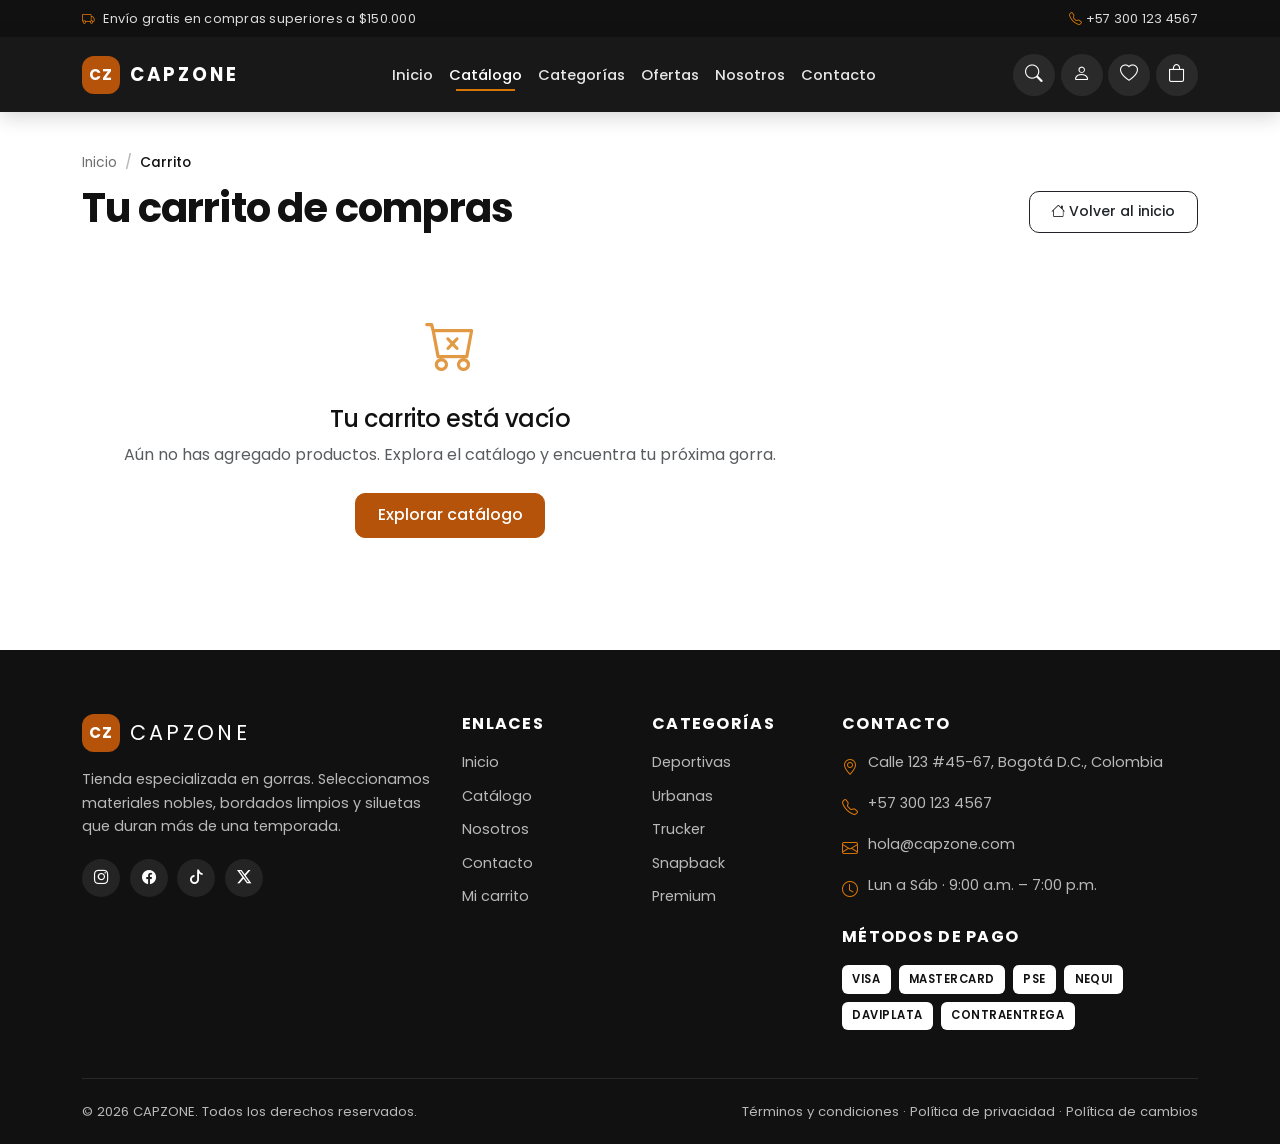
<file: pages/carrito.html>
<!DOCTYPE html>
<html lang="es">
<head>
  <meta charset="UTF-8">
  <meta name="viewport" content="width=device-width, initial-scale=1">
  <title>Carrito de compras | CAPZONE</title>
  <meta name="description" content="Revisa las gorras de tu carrito, modifica cantidades, elimina productos y consulta el subtotal, descuento, envío y total antes de pagar.">
  <link rel="icon" href="../assets/icons/favicon.svg" type="image/svg+xml">
  <link rel="preconnect" href="https://fonts.googleapis.com">
  <link rel="preconnect" href="https://fonts.gstatic.com" crossorigin>
  <link href="https://fonts.googleapis.com/css2?family=Poppins:wght@300;400;500;600;700&display=swap" rel="stylesheet">
  <link href="https://cdn.jsdelivr.net/npm/bootstrap@5.3.3/dist/css/bootstrap.min.css" rel="stylesheet">
  <link href="https://cdn.jsdelivr.net/npm/bootstrap-icons@1.11.3/font/bootstrap-icons.min.css" rel="stylesheet">
  <link href="../css/styles.css" rel="stylesheet">
  <link href="../css/components.css" rel="stylesheet">
  <link href="../css/responsive.css" rel="stylesheet">
</head>
<body data-base="../">
  <a class="skip-link" href="#main">Saltar al contenido principal</a>

  <!-- ============================ HEADER ============================ -->
  <div class="topbar">
    <div class="container d-flex justify-content-between align-items-center">
      <span><i class="bi bi-truck me-2"></i>Envío gratis en compras superiores a $150.000</span>
      <span class="d-none d-md-inline"><i class="bi bi-telephone me-1"></i>+57 300 123 4567</span>
    </div>
  </div>

  <header>
    <nav class="navbar navbar-expand-lg navbar-dark sticky-top" id="mainNav" aria-label="Navegación principal">
      <div class="container">
        <a class="navbar-brand d-flex align-items-center" href="../index.html" aria-label="CZ CAPZONE, ir al inicio">
          <span class="brand-logo" aria-hidden="true">CZ</span>
          <span class="brand-name">CAPZONE</span>
        </a>
        <button class="navbar-toggler" type="button" data-bs-toggle="collapse" data-bs-target="#navMenu" aria-controls="navMenu" aria-expanded="false" aria-label="Abrir menú de navegación">
          <span class="navbar-toggler-icon"></span>
        </button>
        <div class="collapse navbar-collapse" id="navMenu">
          <ul class="navbar-nav mx-auto mb-2 mb-lg-0">
            <li class="nav-item"><a class="nav-link" href="../index.html">Inicio</a></li>
            <li class="nav-item"><a class="nav-link active" href="catalogo.html" aria-current="page">Catálogo</a></li>
            <li class="nav-item dropdown">
              <a class="nav-link dropdown-toggle" href="#" role="button" data-bs-toggle="dropdown" aria-expanded="false">Categorías</a>
              <ul class="dropdown-menu">
                <li><a class="dropdown-item" href="catalogo.html?categoria=Deportivas">Gorras deportivas</a></li>
                <li><a class="dropdown-item" href="catalogo.html?categoria=Urbanas">Gorras urbanas</a></li>
                <li><a class="dropdown-item" href="catalogo.html?categoria=Trucker">Gorras trucker</a></li>
                <li><a class="dropdown-item" href="catalogo.html?categoria=Snapback">Gorras snapback</a></li>
                <li><a class="dropdown-item" href="catalogo.html?categoria=Dad%20Hat">Gorras dad hat</a></li>
                <li><a class="dropdown-item" href="catalogo.html?categoria=Premium">Gorras premium</a></li>
              </ul>
            </li>
            <li class="nav-item"><a class="nav-link" href="catalogo.html?oferta=1">Ofertas</a></li>
            <li class="nav-item"><a class="nav-link" href="nosotros.html">Nosotros</a></li>
            <li class="nav-item"><a class="nav-link" href="contacto.html">Contacto</a></li>
          </ul>
          <div class="navbar-actions">
            <button class="icon-btn" type="button" data-bs-toggle="modal" data-bs-target="#searchModal" aria-label="Buscar productos"><i class="bi bi-search" aria-hidden="true"></i></button>
            <button class="icon-btn" type="button" data-bs-toggle="modal" data-bs-target="#userModal" aria-label="Mi cuenta"><i class="bi bi-person" aria-hidden="true"></i></button>
            <button class="icon-btn" type="button" aria-label="Ver favoritos" onclick="showToast('Usa el corazón de cada producto para ver tus favoritos','info')">
              <i class="bi bi-heart" aria-hidden="true"></i>
              <span class="icon-badge d-none" data-fav-count>0</span>
            </button>
            <a class="icon-btn" href="carrito.html" aria-label="Ver carrito de compras">
              <i class="bi bi-bag" aria-hidden="true"></i>
              <span class="icon-badge d-none" data-cart-count>0</span>
            </a>
          </div>
        </div>
      </div>
    </nav>
  </header>

  <main id="main" class="cart-page">
    <div class="container">
      <div class="d-flex flex-wrap justify-content-between align-items-end gap-2 mb-4">
        <div>
          <nav aria-label="Migas de pan">
            <ol class="breadcrumb breadcrumb-custom mb-2">
              <li class="breadcrumb-item"><a href="../index.html">Inicio</a></li>
              <li class="breadcrumb-item active" aria-current="page">Carrito</li>
            </ol>
          </nav>
          <h1 class="mb-0">Tu carrito de compras</h1>
        </div>
        <a class="btn btn-outline-dark btn-sm" href="../index.html"><i class="bi bi-house me-1"></i>Volver al inicio</a>
      </div>

      <div class="row g-4">
        <div class="col-lg-8">
          <div id="cartContent"></div>
        </div>
        <div class="col-lg-4">
          <div class="checkout-sticky" id="cartSummary"></div>
        </div>
      </div>
    </div>
  </main>

  <!-- ============================= FOOTER ============================= -->
  <footer class="site-footer">
    <div class="container">
      <div class="row g-4">
        <div class="col-lg-4 col-md-6">
          <div class="footer-brand">
            <span class="brand-logo" aria-hidden="true">CZ</span>
            <span class="brand-name">CAPZONE</span>
          </div>
          <p>Tienda especializada en gorras. Seleccionamos materiales nobles, bordados limpios y siluetas que duran más de una temporada.</p>
          <div class="social-links">
            <a href="https://www.instagram.com/" target="_blank" rel="noopener" aria-label="CAPZONE en Instagram"><i class="bi bi-instagram"></i></a>
            <a href="https://www.facebook.com/" target="_blank" rel="noopener" aria-label="CAPZONE en Facebook"><i class="bi bi-facebook"></i></a>
            <a href="https://www.tiktok.com/" target="_blank" rel="noopener" aria-label="CAPZONE en TikTok"><i class="bi bi-tiktok"></i></a>
            <a href="https://x.com/" target="_blank" rel="noopener" aria-label="CAPZONE en X"><i class="bi bi-twitter-x"></i></a>
          </div>
        </div>
        <div class="col-lg-2 col-md-6">
          <h2>Enlaces</h2>
          <ul class="footer-links">
            <li><a href="../index.html">Inicio</a></li>
            <li><a href="catalogo.html">Catálogo</a></li>
            <li><a href="nosotros.html">Nosotros</a></li>
            <li><a href="contacto.html">Contacto</a></li>
            <li><a href="carrito.html">Mi carrito</a></li>
          </ul>
        </div>
        <div class="col-lg-2 col-md-6">
          <h2>Categorías</h2>
          <ul class="footer-links">
            <li><a href="catalogo.html?categoria=Deportivas">Deportivas</a></li>
            <li><a href="catalogo.html?categoria=Urbanas">Urbanas</a></li>
            <li><a href="catalogo.html?categoria=Trucker">Trucker</a></li>
            <li><a href="catalogo.html?categoria=Snapback">Snapback</a></li>
            <li><a href="catalogo.html?categoria=Premium">Premium</a></li>
          </ul>
        </div>
        <div class="col-lg-4 col-md-6">
          <h2>Contacto</h2>
          <ul class="footer-links footer-contact">
            <li><i class="bi bi-geo-alt"></i><span>Calle 123 #45-67, Bogotá D.C., Colombia</span></li>
            <li><i class="bi bi-telephone"></i><span>+57 300 123 4567</span></li>
            <li><i class="bi bi-envelope"></i><span>hola@capzone.com</span></li>
            <li><i class="bi bi-clock"></i><span>Lun a Sáb · 9:00 a.m. – 7:00 p.m.</span></li>
          </ul>
          <h2 class="mt-4">Métodos de pago</h2>
          <div class="payment-methods">
            <span>VISA</span><span>MASTERCARD</span><span>PSE</span><span>NEQUI</span><span>DAVIPLATA</span><span>CONTRAENTREGA</span>
          </div>
        </div>
      </div>
      <div class="footer-bottom">
        <span>© 2026 CAPZONE. Todos los derechos reservados.</span>
        <span><a href="nosotros.html#legales">Términos y condiciones</a> · <a href="nosotros.html#legales">Política de privacidad</a> · <a href="nosotros.html#legales">Política de cambios</a></span>
      </div>
    </div>
  </footer>

  <script src="https://cdn.jsdelivr.net/npm/bootstrap@5.3.3/dist/js/bootstrap.bundle.min.js"></script>
  <script src="../js/products.js"></script>
  <script src="../js/app.js"></script>
  <script src="../js/cart.js"></script>
  <script src="../js/search.js"></script>
</body>
</html>
</file>
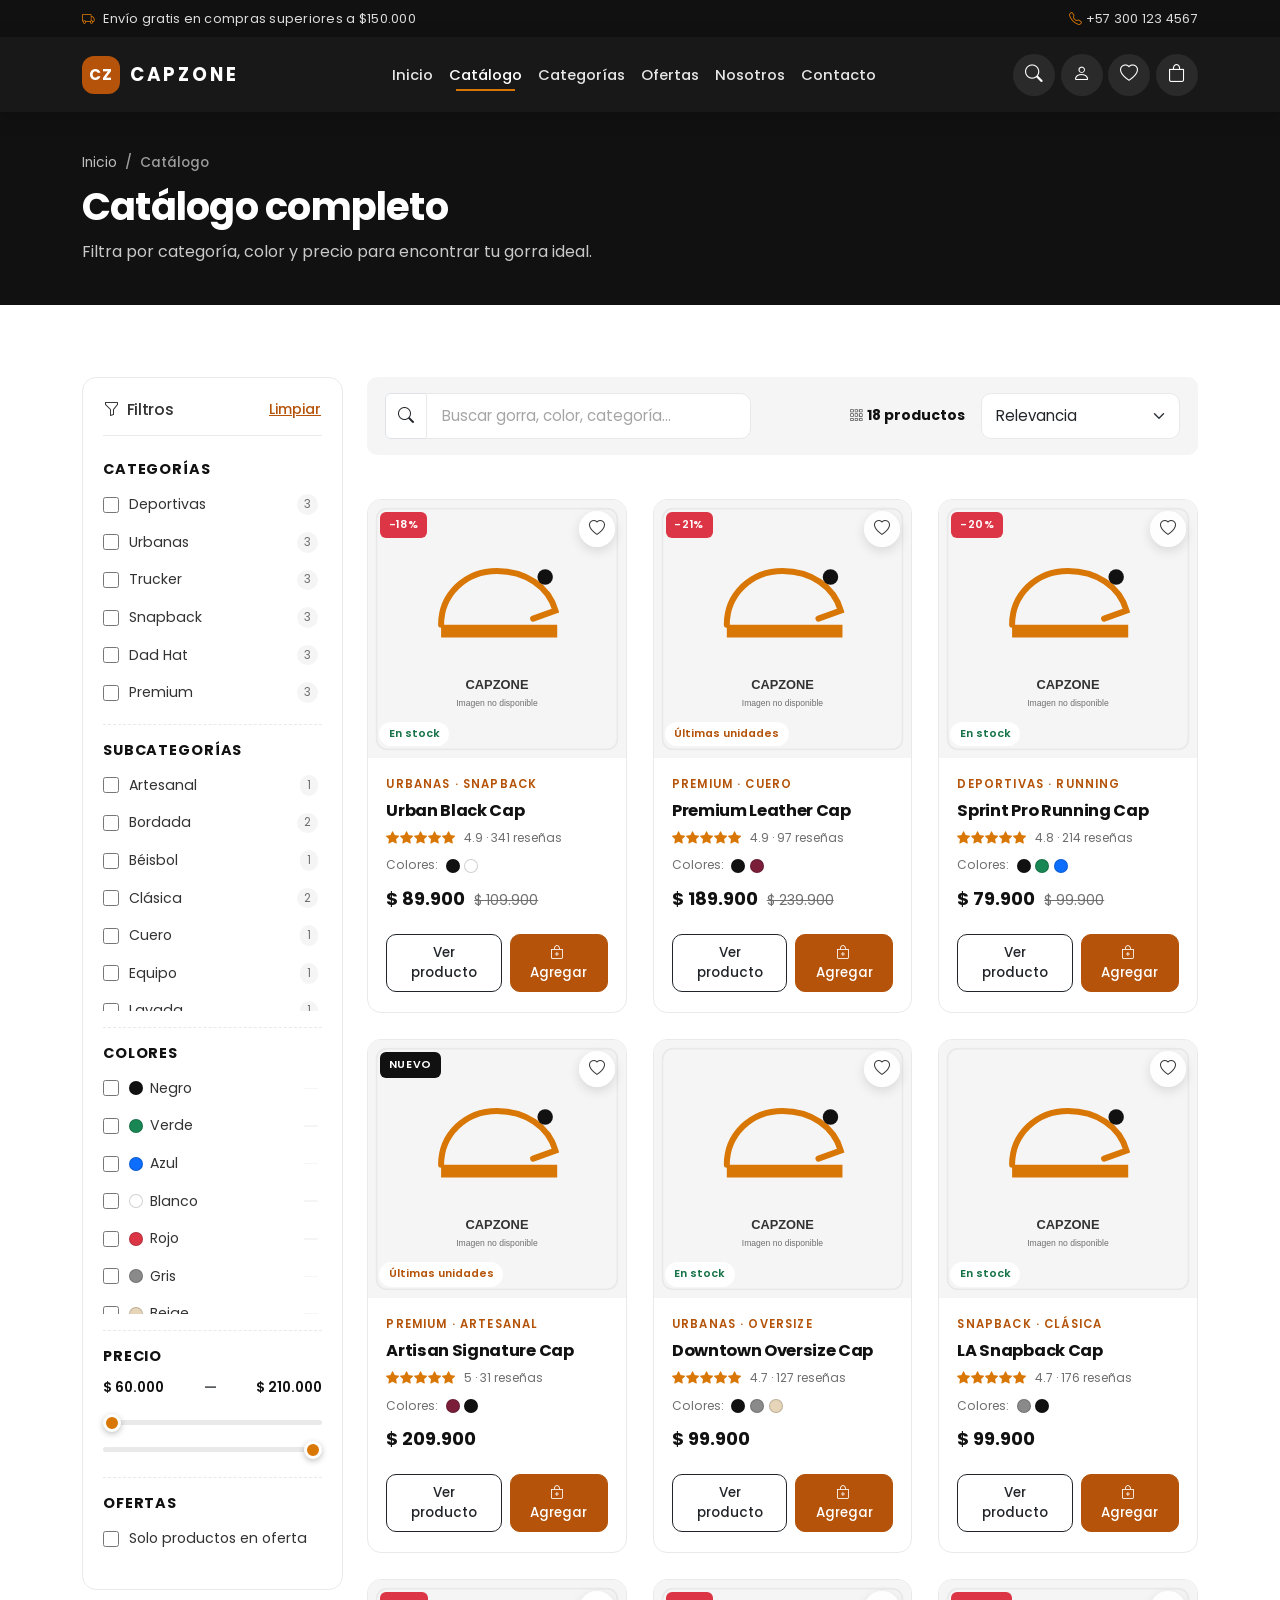
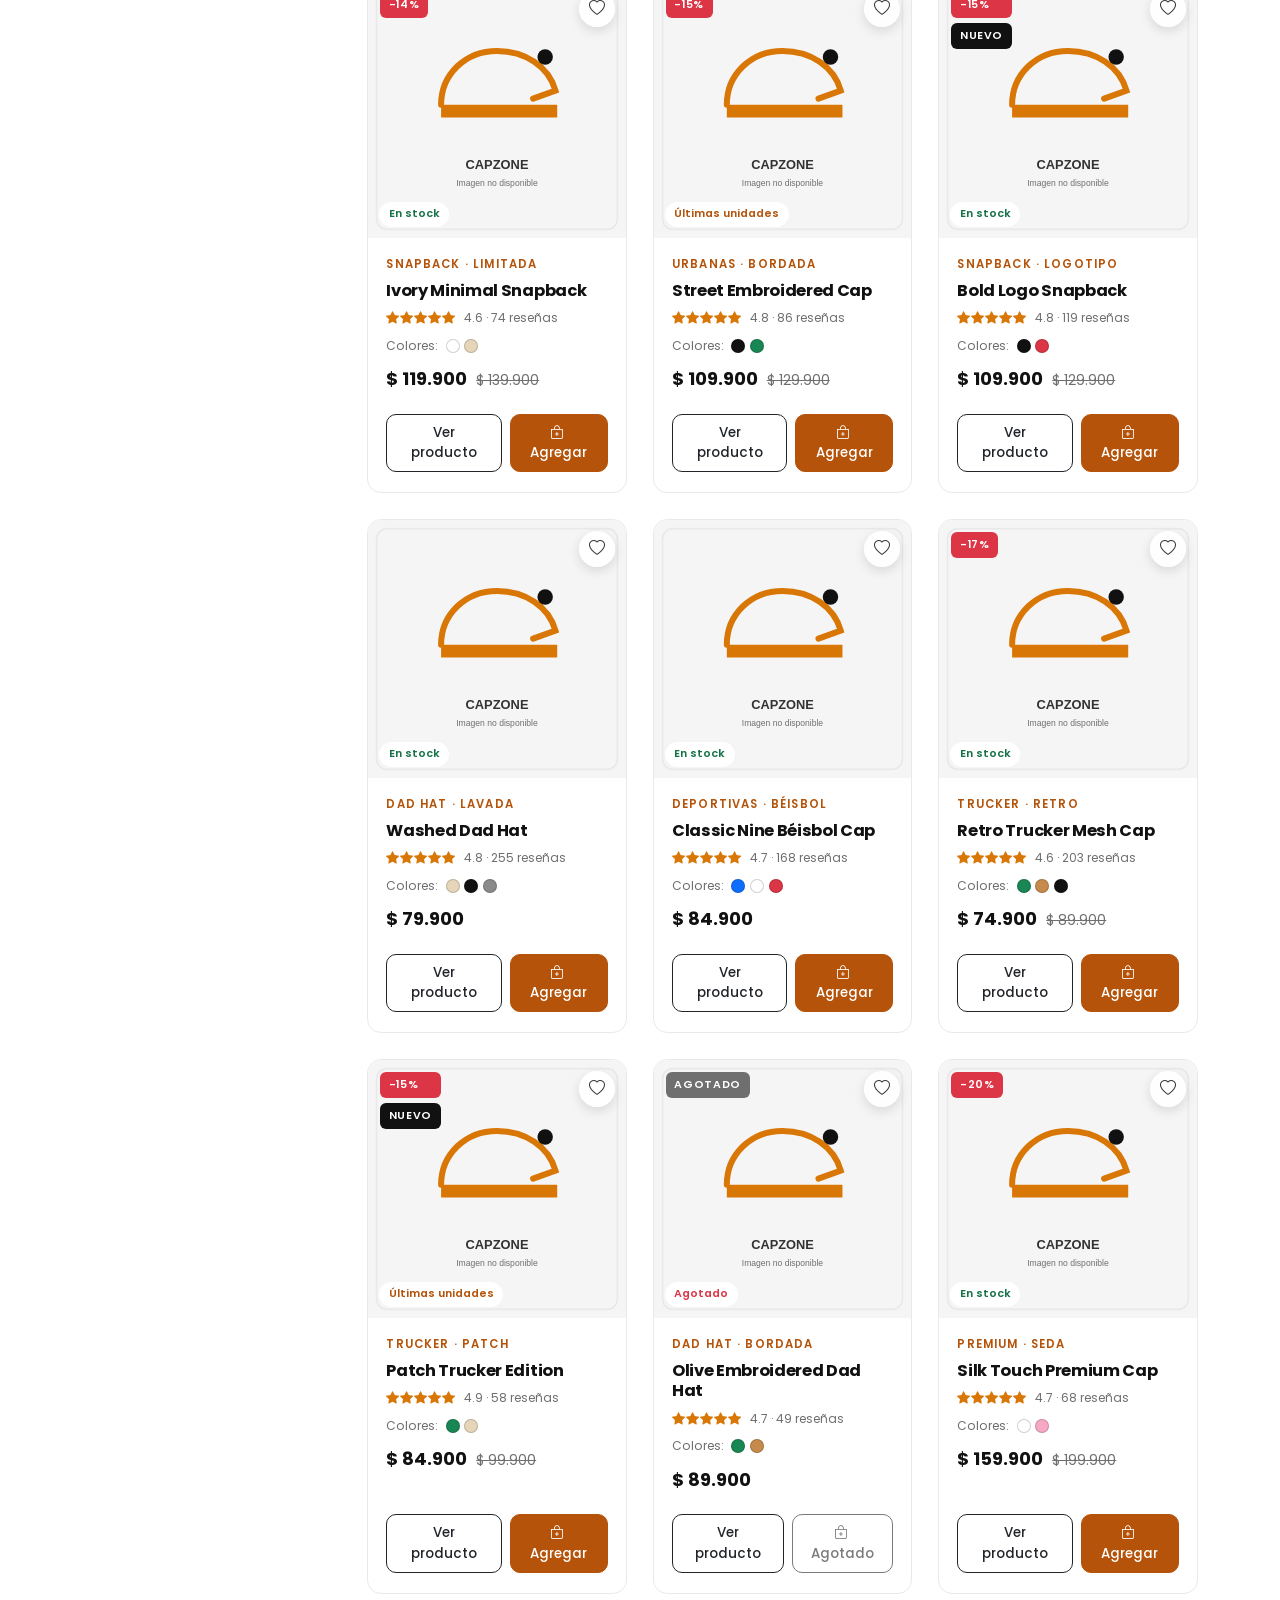
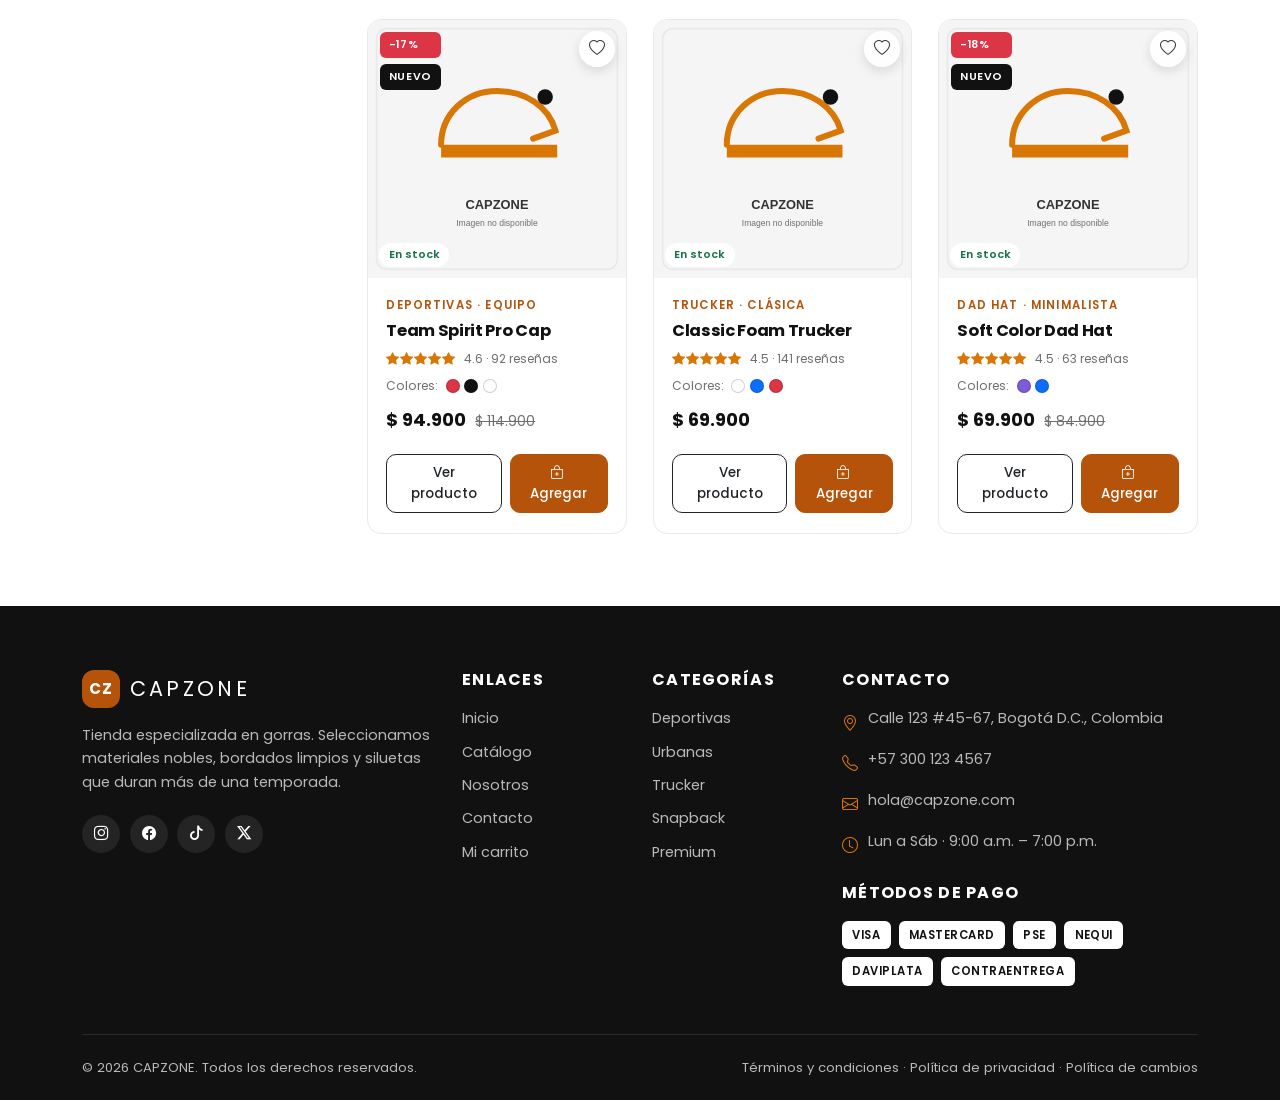
<file: pages/catalogo.html>
<!DOCTYPE html>
<html lang="es">
<head>
  <meta charset="UTF-8">
  <meta name="viewport" content="width=device-width, initial-scale=1">
  <title>Catálogo de gorras | CAPZONE</title>
  <meta name="description" content="Explora todo el catálogo de gorras CAPZONE: filtra por categoría, subcategoría, color y precio, y ordena por relevancia o precio.">
  <link rel="icon" href="../assets/icons/favicon.svg" type="image/svg+xml">
  <link rel="preconnect" href="https://fonts.googleapis.com">
  <link rel="preconnect" href="https://fonts.gstatic.com" crossorigin>
  <link href="https://fonts.googleapis.com/css2?family=Poppins:wght@300;400;500;600;700&display=swap" rel="stylesheet">
  <link href="https://cdn.jsdelivr.net/npm/bootstrap@5.3.3/dist/css/bootstrap.min.css" rel="stylesheet">
  <link href="https://cdn.jsdelivr.net/npm/bootstrap-icons@1.11.3/font/bootstrap-icons.min.css" rel="stylesheet">
  <link href="../css/styles.css" rel="stylesheet">
  <link href="../css/components.css" rel="stylesheet">
  <link href="../css/responsive.css" rel="stylesheet">
</head>
<body data-base="../">
  <a class="skip-link" href="#main">Saltar al contenido principal</a>

  <!-- ============================ HEADER ============================ -->
  <div class="topbar">
    <div class="container d-flex justify-content-between align-items-center">
      <span><i class="bi bi-truck me-2"></i>Envío gratis en compras superiores a $150.000</span>
      <span class="d-none d-md-inline"><i class="bi bi-telephone me-1"></i>+57 300 123 4567</span>
    </div>
  </div>

  <header>
    <nav class="navbar navbar-expand-lg navbar-dark sticky-top" id="mainNav" aria-label="Navegación principal">
      <div class="container">
        <a class="navbar-brand d-flex align-items-center" href="../index.html" aria-label="CZ CAPZONE, ir al inicio">
          <span class="brand-logo" aria-hidden="true">CZ</span>
          <span class="brand-name">CAPZONE</span>
        </a>
        <button class="navbar-toggler" type="button" data-bs-toggle="collapse" data-bs-target="#navMenu" aria-controls="navMenu" aria-expanded="false" aria-label="Abrir menú de navegación">
          <span class="navbar-toggler-icon"></span>
        </button>
        <div class="collapse navbar-collapse" id="navMenu">
          <ul class="navbar-nav mx-auto mb-2 mb-lg-0">
            <li class="nav-item"><a class="nav-link" href="../index.html">Inicio</a></li>
            <li class="nav-item"><a class="nav-link active" href="catalogo.html" aria-current="page">Catálogo</a></li>
            <li class="nav-item dropdown">
              <a class="nav-link dropdown-toggle" href="#" role="button" data-bs-toggle="dropdown" aria-expanded="false">Categorías</a>
              <ul class="dropdown-menu">
                <li><a class="dropdown-item" href="catalogo.html?categoria=Deportivas">Gorras deportivas</a></li>
                <li><a class="dropdown-item" href="catalogo.html?categoria=Urbanas">Gorras urbanas</a></li>
                <li><a class="dropdown-item" href="catalogo.html?categoria=Trucker">Gorras trucker</a></li>
                <li><a class="dropdown-item" href="catalogo.html?categoria=Snapback">Gorras snapback</a></li>
                <li><a class="dropdown-item" href="catalogo.html?categoria=Dad%20Hat">Gorras dad hat</a></li>
                <li><a class="dropdown-item" href="catalogo.html?categoria=Premium">Gorras premium</a></li>
              </ul>
            </li>
            <li class="nav-item"><a class="nav-link" href="catalogo.html?oferta=1">Ofertas</a></li>
            <li class="nav-item"><a class="nav-link" href="nosotros.html">Nosotros</a></li>
            <li class="nav-item"><a class="nav-link" href="contacto.html">Contacto</a></li>
          </ul>
          <div class="navbar-actions">
            <button class="icon-btn" type="button" data-bs-toggle="modal" data-bs-target="#searchModal" aria-label="Buscar productos"><i class="bi bi-search" aria-hidden="true"></i></button>
            <button class="icon-btn" type="button" data-bs-toggle="modal" data-bs-target="#userModal" aria-label="Mi cuenta"><i class="bi bi-person" aria-hidden="true"></i></button>
            <button class="icon-btn" type="button" aria-label="Ver favoritos" onclick="showToast('Usa el corazón de cada producto para ver tus favoritos','info')">
              <i class="bi bi-heart" aria-hidden="true"></i>
              <span class="icon-badge d-none" data-fav-count>0</span>
            </button>
            <a class="icon-btn" href="carrito.html" aria-label="Ver carrito de compras">
              <i class="bi bi-bag" aria-hidden="true"></i>
              <span class="icon-badge d-none" data-cart-count>0</span>
            </a>
          </div>
        </div>
      </div>
    </nav>
  </header>

  <main id="main">
    <!-- ========================= CABECERA ========================= -->
    <div class="page-header">
      <div class="container">
        <nav aria-label="Migas de pan">
          <ol class="breadcrumb breadcrumb-custom mb-2">
            <li class="breadcrumb-item"><a href="../index.html">Inicio</a></li>
            <li class="breadcrumb-item active" aria-current="page">Catálogo</li>
          </ol>
        </nav>
        <h1 id="catalogTitle">Catálogo completo</h1>
        <p class="mb-0 mt-2">Filtra por categoría, color y precio para encontrar tu gorra ideal.</p>
        <h2 class="visually-hidden">Resultados del catálogo</h2>
      </div>
    </div>

    <!-- ========================== CATÁLOGO ========================== -->
    <section class="section">
      <div class="container">
        <div class="row g-4">
          <!-- Filtros en escritorio -->
          <div class="col-lg-3 d-none d-lg-block">
            <aside class="filter-panel" id="filtersDesktop" aria-label="Filtros de productos"></aside>
          </div>

          <!-- Resultados -->
          <div class="col-lg-9">
            <div class="catalog-toolbar">
              <div class="d-flex align-items-center gap-2 flex-grow-1 flex-md-grow-0">
                <button class="btn btn-outline-dark btn-sm d-lg-none" type="button" data-bs-toggle="offcanvas" data-bs-target="#filtersOffcanvasPanel" aria-controls="filtersOffcanvasPanel">
                  <i class="bi bi-funnel me-1"></i>Filtros
                </button>
                <div class="input-group">
                  <span class="input-group-text bg-white"><i class="bi bi-search" aria-hidden="true"></i></span>
                  <label class="visually-hidden" for="catalogSearch">Buscar en el catálogo</label>
                  <input type="search" class="form-control" id="catalogSearch" placeholder="Buscar gorra, color, categoría...">
                </div>
              </div>
              <div class="d-flex align-items-center gap-3">
                <p class="result-count mb-0"><i class="bi bi-grid-3x3-gap me-1"></i><strong id="resultCount"></strong></p>
                <label class="visually-hidden" for="sortSelect">Ordenar productos por</label>
                <select class="form-select form-select-sm" id="sortSelect" title="Ordenar por">
                  <option value="relevancia">Relevancia</option>
                  <option value="precio-asc">Precio: menor a mayor</option>
                  <option value="precio-desc">Precio: mayor a menor</option>
                  <option value="recientes">Más recientes</option>
                </select>
              </div>
            </div>

            <div class="active-filters" id="activeFilters" role="group" aria-label="Filtros activos"></div>

            <div class="product-grid catalog-grid" id="grid" aria-live="polite"></div>

            <noscript>
              <div class="alert alert-warning mt-4">Activa JavaScript para usar los filtros y ver los productos del catálogo.</div>
            </noscript>
          </div>
        </div>
      </div>
    </section>
  </main>

  <!-- ==================== FILTROS EN MÓVIL (OFFCANVAS) ==================== -->
  <aside class="offcanvas offcanvas-end" tabindex="-1" id="filtersOffcanvasPanel" aria-labelledby="filtersOffcanvasLabel">
    <div class="offcanvas-header">
      <h2 class="offcanvas-title h5" id="filtersOffcanvasLabel"><i class="bi bi-funnel me-2"></i>Filtros</h2>
      <button type="button" class="btn-close" data-bs-dismiss="offcanvas" aria-label="Cerrar filtros"></button>
    </div>
    <div class="offcanvas-body">
      <div class="filter-panel" id="filtersOffcanvas"></div>
      <button type="button" class="btn btn-accent w-100 mt-3" data-bs-dismiss="offcanvas">Ver resultados</button>
    </div>
  </aside>

  <!-- ============================= FOOTER ============================= -->
  <footer class="site-footer">
    <div class="container">
      <div class="row g-4">
        <div class="col-lg-4 col-md-6">
          <div class="footer-brand">
            <span class="brand-logo" aria-hidden="true">CZ</span>
            <span class="brand-name">CAPZONE</span>
          </div>
          <p>Tienda especializada en gorras. Seleccionamos materiales nobles, bordados limpios y siluetas que duran más de una temporada.</p>
          <div class="social-links">
            <a href="https://www.instagram.com/" target="_blank" rel="noopener" aria-label="CAPZONE en Instagram"><i class="bi bi-instagram"></i></a>
            <a href="https://www.facebook.com/" target="_blank" rel="noopener" aria-label="CAPZONE en Facebook"><i class="bi bi-facebook"></i></a>
            <a href="https://www.tiktok.com/" target="_blank" rel="noopener" aria-label="CAPZONE en TikTok"><i class="bi bi-tiktok"></i></a>
            <a href="https://x.com/" target="_blank" rel="noopener" aria-label="CAPZONE en X"><i class="bi bi-twitter-x"></i></a>
          </div>
        </div>
        <div class="col-lg-2 col-md-6">
          <h2>Enlaces</h2>
          <ul class="footer-links">
            <li><a href="../index.html">Inicio</a></li>
            <li><a href="catalogo.html">Catálogo</a></li>
            <li><a href="nosotros.html">Nosotros</a></li>
            <li><a href="contacto.html">Contacto</a></li>
            <li><a href="carrito.html">Mi carrito</a></li>
          </ul>
        </div>
        <div class="col-lg-2 col-md-6">
          <h2>Categorías</h2>
          <ul class="footer-links">
            <li><a href="catalogo.html?categoria=Deportivas">Deportivas</a></li>
            <li><a href="catalogo.html?categoria=Urbanas">Urbanas</a></li>
            <li><a href="catalogo.html?categoria=Trucker">Trucker</a></li>
            <li><a href="catalogo.html?categoria=Snapback">Snapback</a></li>
            <li><a href="catalogo.html?categoria=Premium">Premium</a></li>
          </ul>
        </div>
        <div class="col-lg-4 col-md-6">
          <h2>Contacto</h2>
          <ul class="footer-links footer-contact">
            <li><i class="bi bi-geo-alt"></i><span>Calle 123 #45-67, Bogotá D.C., Colombia</span></li>
            <li><i class="bi bi-telephone"></i><span>+57 300 123 4567</span></li>
            <li><i class="bi bi-envelope"></i><span>hola@capzone.com</span></li>
            <li><i class="bi bi-clock"></i><span>Lun a Sáb · 9:00 a.m. – 7:00 p.m.</span></li>
          </ul>
          <h2 class="mt-4">Métodos de pago</h2>
          <div class="payment-methods">
            <span>VISA</span><span>MASTERCARD</span><span>PSE</span><span>NEQUI</span><span>DAVIPLATA</span><span>CONTRAENTREGA</span>
          </div>
        </div>
      </div>
      <div class="footer-bottom">
        <span>© 2026 CAPZONE. Todos los derechos reservados.</span>
        <span><a href="nosotros.html#legales">Términos y condiciones</a> · <a href="nosotros.html#legales">Política de privacidad</a> · <a href="nosotros.html#legales">Política de cambios</a></span>
      </div>
    </div>
  </footer>

  <script src="https://cdn.jsdelivr.net/npm/bootstrap@5.3.3/dist/js/bootstrap.bundle.min.js"></script>
  <script src="../js/products.js"></script>
  <script src="../js/app.js"></script>
  <script src="../js/cart.js"></script>
  <script src="../js/search.js"></script>
  <script src="../js/filters.js"></script>
</body>
</html>
</file>
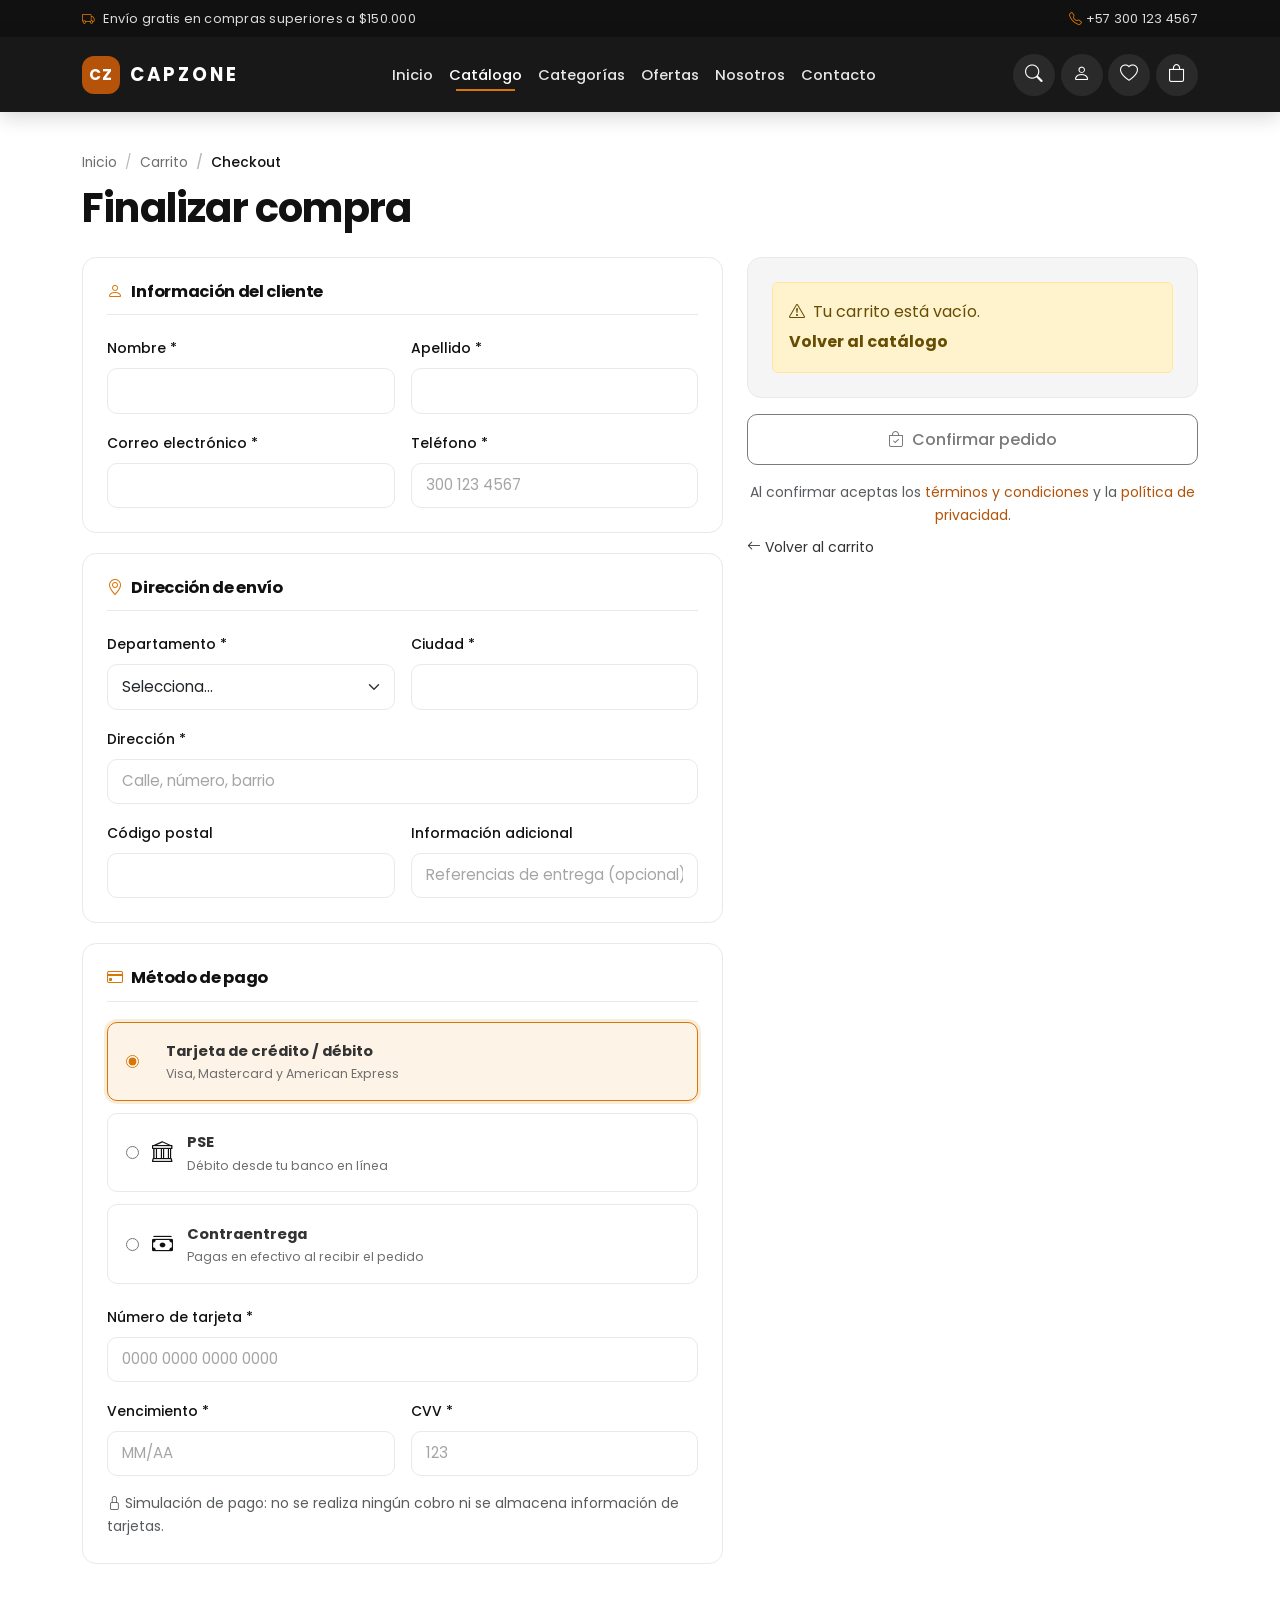
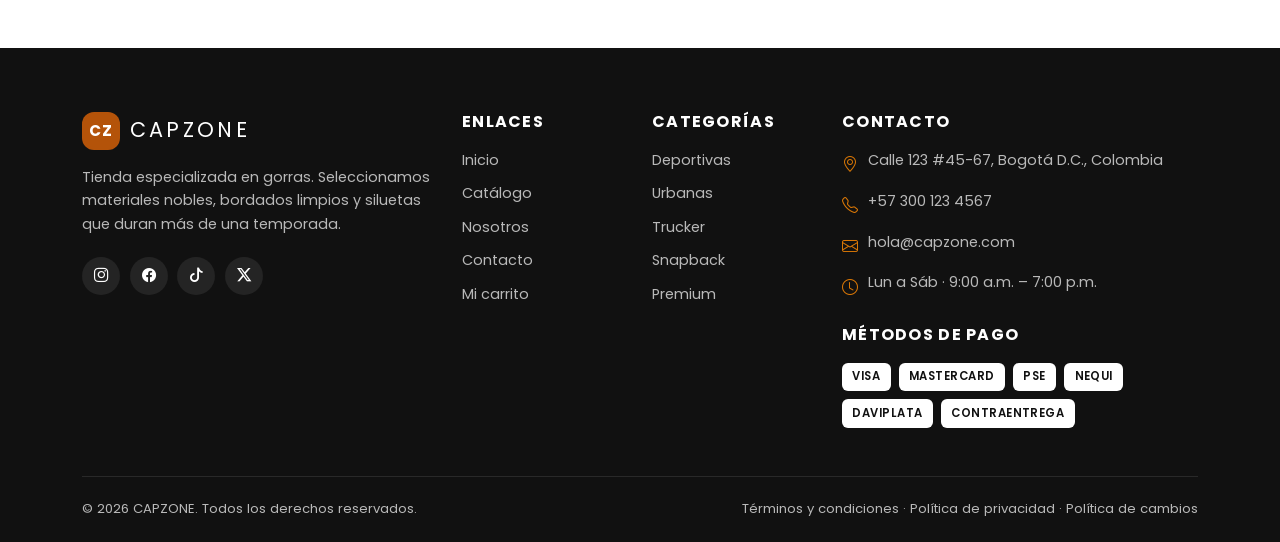
<file: pages/checkout.html>
<!DOCTYPE html>
<html lang="es">
<head>
  <meta charset="UTF-8">
  <meta name="viewport" content="width=device-width, initial-scale=1">
  <title>Finalizar compra | CAPZONE</title>
  <meta name="description" content="Completa tus datos de envío y el método de pago para finalizar tu pedido en CAPZONE. Proceso simulado sin cobros reales.">
  <link rel="icon" href="../assets/icons/favicon.svg" type="image/svg+xml">
  <link rel="preconnect" href="https://fonts.googleapis.com">
  <link rel="preconnect" href="https://fonts.gstatic.com" crossorigin>
  <link href="https://fonts.googleapis.com/css2?family=Poppins:wght@300;400;500;600;700&display=swap" rel="stylesheet">
  <link href="https://cdn.jsdelivr.net/npm/bootstrap@5.3.3/dist/css/bootstrap.min.css" rel="stylesheet">
  <link href="https://cdn.jsdelivr.net/npm/bootstrap-icons@1.11.3/font/bootstrap-icons.min.css" rel="stylesheet">
  <link href="../css/styles.css" rel="stylesheet">
  <link href="../css/components.css" rel="stylesheet">
  <link href="../css/responsive.css" rel="stylesheet">
</head>
<body data-base="../">
  <a class="skip-link" href="#main">Saltar al contenido principal</a>

  <!-- ============================ HEADER ============================ -->
  <div class="topbar">
    <div class="container d-flex justify-content-between align-items-center">
      <span><i class="bi bi-truck me-2"></i>Envío gratis en compras superiores a $150.000</span>
      <span class="d-none d-md-inline"><i class="bi bi-telephone me-1"></i>+57 300 123 4567</span>
    </div>
  </div>

  <header>
    <nav class="navbar navbar-expand-lg navbar-dark sticky-top" id="mainNav" aria-label="Navegación principal">
      <div class="container">
        <a class="navbar-brand d-flex align-items-center" href="../index.html" aria-label="CZ CAPZONE, ir al inicio">
          <span class="brand-logo" aria-hidden="true">CZ</span>
          <span class="brand-name">CAPZONE</span>
        </a>
        <button class="navbar-toggler" type="button" data-bs-toggle="collapse" data-bs-target="#navMenu" aria-controls="navMenu" aria-expanded="false" aria-label="Abrir menú de navegación">
          <span class="navbar-toggler-icon"></span>
        </button>
        <div class="collapse navbar-collapse" id="navMenu">
          <ul class="navbar-nav mx-auto mb-2 mb-lg-0">
            <li class="nav-item"><a class="nav-link" href="../index.html">Inicio</a></li>
            <li class="nav-item"><a class="nav-link active" href="catalogo.html" aria-current="page">Catálogo</a></li>
            <li class="nav-item dropdown">
              <a class="nav-link dropdown-toggle" href="#" role="button" data-bs-toggle="dropdown" aria-expanded="false">Categorías</a>
              <ul class="dropdown-menu">
                <li><a class="dropdown-item" href="catalogo.html?categoria=Deportivas">Gorras deportivas</a></li>
                <li><a class="dropdown-item" href="catalogo.html?categoria=Urbanas">Gorras urbanas</a></li>
                <li><a class="dropdown-item" href="catalogo.html?categoria=Trucker">Gorras trucker</a></li>
                <li><a class="dropdown-item" href="catalogo.html?categoria=Snapback">Gorras snapback</a></li>
                <li><a class="dropdown-item" href="catalogo.html?categoria=Dad%20Hat">Gorras dad hat</a></li>
                <li><a class="dropdown-item" href="catalogo.html?categoria=Premium">Gorras premium</a></li>
              </ul>
            </li>
            <li class="nav-item"><a class="nav-link" href="catalogo.html?oferta=1">Ofertas</a></li>
            <li class="nav-item"><a class="nav-link" href="nosotros.html">Nosotros</a></li>
            <li class="nav-item"><a class="nav-link" href="contacto.html">Contacto</a></li>
          </ul>
          <div class="navbar-actions">
            <button class="icon-btn" type="button" data-bs-toggle="modal" data-bs-target="#searchModal" aria-label="Buscar productos"><i class="bi bi-search" aria-hidden="true"></i></button>
            <button class="icon-btn" type="button" data-bs-toggle="modal" data-bs-target="#userModal" aria-label="Mi cuenta"><i class="bi bi-person" aria-hidden="true"></i></button>
            <button class="icon-btn" type="button" aria-label="Ver favoritos" onclick="showToast('Usa el corazón de cada producto para ver tus favoritos','info')">
              <i class="bi bi-heart" aria-hidden="true"></i>
              <span class="icon-badge d-none" data-fav-count>0</span>
            </button>
            <a class="icon-btn" href="carrito.html" aria-label="Ver carrito de compras">
              <i class="bi bi-bag" aria-hidden="true"></i>
              <span class="icon-badge d-none" data-cart-count>0</span>
            </a>
          </div>
        </div>
      </div>
    </nav>
  </header>

  <main id="main" class="checkout-page">
    <div class="container">
      <nav aria-label="Migas de pan">
        <ol class="breadcrumb breadcrumb-custom mb-2">
          <li class="breadcrumb-item"><a href="../index.html">Inicio</a></li>
          <li class="breadcrumb-item"><a href="carrito.html">Carrito</a></li>
          <li class="breadcrumb-item active" aria-current="page">Checkout</li>
        </ol>
      </nav>
      <h1 class="mb-4">Finalizar compra</h1>

      <form id="checkoutForm" novalidate>
        <div class="row g-4">
          <!-- ===================== FORMULARIO ===================== -->
          <div class="col-lg-7">
            <!-- Información del cliente -->
            <section class="checkout-section">
              <h2 class="form-section-title"><i class="bi bi-person"></i> Información del cliente</h2>
              <div class="row g-3">
                <div class="col-md-6">
                  <label class="form-label" for="firstName">Nombre *</label>
                  <input type="text" class="form-control" id="firstName" name="firstName" autocomplete="given-name" required>
                  <div class="invalid-feedback">Ingresa tu nombre.</div>
                </div>
                <div class="col-md-6">
                  <label class="form-label" for="lastName">Apellido *</label>
                  <input type="text" class="form-control" id="lastName" name="lastName" autocomplete="family-name" required>
                  <div class="invalid-feedback">Ingresa tu apellido.</div>
                </div>
                <div class="col-md-6">
                  <label class="form-label" for="email">Correo electrónico *</label>
                  <input type="email" class="form-control" id="email" name="email" autocomplete="email" required>
                  <div class="invalid-feedback">Ingresa un correo válido.</div>
                </div>
                <div class="col-md-6">
                  <label class="form-label" for="phone">Teléfono *</label>
                  <input type="tel" class="form-control" id="phone" name="phone" placeholder="300 123 4567" autocomplete="tel" required>
                  <div class="invalid-feedback">Ingresa un teléfono válido (solo números).</div>
                </div>
              </div>
            </section>

            <!-- Dirección de envío -->
            <section class="checkout-section">
              <h2 class="form-section-title"><i class="bi bi-geo-alt"></i> Dirección de envío</h2>
              <div class="row g-3">
                <div class="col-md-6">
                  <label class="form-label" for="department">Departamento *</label>
                  <select class="form-select" id="department" name="department" required>
                    <option value="">Selecciona...</option>
                    <option>Amazonas</option><option>Antioquia</option><option>Arauca</option>
                    <option>Atlántico</option><option>Bogotá D.C.</option><option>Bolívar</option>
                    <option>Boyacá</option><option>Caldas</option><option>Caquetá</option>
                    <option>Casanare</option><option>Cauca</option><option>Cesar</option>
                    <option>Córdoba</option><option>Cundinamarca</option><option>Chocó</option>
                    <option>Guainía</option><option>Guaviare</option><option>Huila</option>
                    <option>La Guajira</option><option>Magdalena</option><option>Meta</option>
                    <option>Nariño</option><option>Norte de Santander</option><option>Quindío</option>
                    <option>Risaralda</option><option>San Andrés y Providencia</option>
                    <option>Santander</option><option>Sucre</option><option>Tolima</option>
                    <option>Valle del Cauca</option><option>Vaupés</option><option>Vichada</option>
                  </select>
                  <div class="invalid-feedback">Selecciona un departamento.</div>
                </div>
                <div class="col-md-6">
                  <label class="form-label" for="city">Ciudad *</label>
                  <input type="text" class="form-control" id="city" name="city" autocomplete="address-level2" required>
                  <div class="invalid-feedback">Ingresa tu ciudad.</div>
                </div>
                <div class="col-12">
                  <label class="form-label" for="address">Dirección *</label>
                  <input type="text" class="form-control" id="address" name="address" placeholder="Calle, número, barrio" autocomplete="street-address" required>
                  <div class="invalid-feedback">Ingresa tu dirección.</div>
                </div>
                <div class="col-md-6">
                  <label class="form-label" for="postalCode">Código postal</label>
                  <input type="text" class="form-control" id="postalCode" name="postalCode" inputmode="numeric" autocomplete="postal-code">
                  <div class="invalid-feedback">Usa solo números.</div>
                </div>
                <div class="col-md-6">
                  <label class="form-label" for="notes">Información adicional</label>
                  <input type="text" class="form-control" id="notes" name="notes" placeholder="Referencias de entrega (opcional)">
                </div>
              </div>
            </section>

            <!-- Método de pago -->
            <section class="checkout-section">
              <h2 class="form-section-title"><i class="bi bi-credit-card"></i> Método de pago</h2>
              <div class="payment-options" role="radiogroup" aria-label="Método de pago">
                <label class="payment-option is-selected">
                  <input type="radio" name="paymentMethod" value="tarjeta" checked>
                  <i class="bi bi-credit-card-front"></i>
                  <span><strong>Tarjeta de crédito / débito</strong><small>Visa, Mastercard y American Express</small></span>
                </label>
                <label class="payment-option">
                  <input type="radio" name="paymentMethod" value="pse">
                  <i class="bi bi-bank"></i>
                  <span><strong>PSE</strong><small>Débito desde tu banco en línea</small></span>
                </label>
                <label class="payment-option">
                  <input type="radio" name="paymentMethod" value="contraentrega">
                  <i class="bi bi-cash-stack"></i>
                  <span><strong>Contraentrega</strong><small>Pagas en efectivo al recibir el pedido</small></span>
                </label>
              </div>

              <div class="row g-3 mt-1" id="cardFields">
                <div class="col-12">
                  <label class="form-label" for="cardNumber">Número de tarjeta *</label>
                  <input type="text" class="form-control" id="cardNumber" name="cardNumber" inputmode="numeric" placeholder="0000 0000 0000 0000" autocomplete="cc-number">
                  <div class="invalid-feedback">Ingresa los 16 dígitos de la tarjeta.</div>
                </div>
                <div class="col-md-6">
                  <label class="form-label" for="cardExpiry">Vencimiento *</label>
                  <input type="text" class="form-control" id="cardExpiry" name="cardExpiry" placeholder="MM/AA" autocomplete="cc-exp">
                  <div class="invalid-feedback">Usa el formato MM/AA.</div>
                </div>
                <div class="col-md-6">
                  <label class="form-label" for="cardCvv">CVV *</label>
                  <input type="text" class="form-control" id="cardCvv" name="cardCvv" inputmode="numeric" placeholder="123" autocomplete="cc-csc">
                  <div class="invalid-feedback">Ingresa los 3 o 4 dígitos.</div>
                </div>
                <div class="col-12">
                  <p class="small text-muted mb-0"><i class="bi bi-lock me-1"></i>Simulación de pago: no se realiza ningún cobro ni se almacena información de tarjetas.</p>
                </div>
              </div>
            </section>
          </div>

          <!-- ===================== RESUMEN ===================== -->
          <div class="col-lg-5">
            <div class="checkout-sticky">
              <div class="summary-box" id="orderSummary"></div>
              <button type="submit" class="btn btn-accent btn-lg w-100 mt-3" id="placeOrderBtn">
                <i class="bi bi-bag-check me-2"></i>Confirmar pedido
              </button>
              <p class="small text-muted mt-3 text-center mb-0">
                Al confirmar aceptas los <a href="nosotros.html#legales" class="text-accent">términos y condiciones</a> y la <a href="nosotros.html#legales" class="text-accent">política de privacidad</a>.
              </p>
              <a class="d-inline-block mt-2 small" href="carrito.html"><i class="bi bi-arrow-left me-1"></i>Volver al carrito</a>
            </div>
          </div>
        </div>
      </form>
    </div>
  </main>

  <!-- ============================= FOOTER ============================= -->
  <footer class="site-footer">
    <div class="container">
      <div class="row g-4">
        <div class="col-lg-4 col-md-6">
          <div class="footer-brand">
            <span class="brand-logo" aria-hidden="true">CZ</span>
            <span class="brand-name">CAPZONE</span>
          </div>
          <p>Tienda especializada en gorras. Seleccionamos materiales nobles, bordados limpios y siluetas que duran más de una temporada.</p>
          <div class="social-links">
            <a href="https://www.instagram.com/" target="_blank" rel="noopener" aria-label="CAPZONE en Instagram"><i class="bi bi-instagram"></i></a>
            <a href="https://www.facebook.com/" target="_blank" rel="noopener" aria-label="CAPZONE en Facebook"><i class="bi bi-facebook"></i></a>
            <a href="https://www.tiktok.com/" target="_blank" rel="noopener" aria-label="CAPZONE en TikTok"><i class="bi bi-tiktok"></i></a>
            <a href="https://x.com/" target="_blank" rel="noopener" aria-label="CAPZONE en X"><i class="bi bi-twitter-x"></i></a>
          </div>
        </div>
        <div class="col-lg-2 col-md-6">
          <h2>Enlaces</h2>
          <ul class="footer-links">
            <li><a href="../index.html">Inicio</a></li>
            <li><a href="catalogo.html">Catálogo</a></li>
            <li><a href="nosotros.html">Nosotros</a></li>
            <li><a href="contacto.html">Contacto</a></li>
            <li><a href="carrito.html">Mi carrito</a></li>
          </ul>
        </div>
        <div class="col-lg-2 col-md-6">
          <h2>Categorías</h2>
          <ul class="footer-links">
            <li><a href="catalogo.html?categoria=Deportivas">Deportivas</a></li>
            <li><a href="catalogo.html?categoria=Urbanas">Urbanas</a></li>
            <li><a href="catalogo.html?categoria=Trucker">Trucker</a></li>
            <li><a href="catalogo.html?categoria=Snapback">Snapback</a></li>
            <li><a href="catalogo.html?categoria=Premium">Premium</a></li>
          </ul>
        </div>
        <div class="col-lg-4 col-md-6">
          <h2>Contacto</h2>
          <ul class="footer-links footer-contact">
            <li><i class="bi bi-geo-alt"></i><span>Calle 123 #45-67, Bogotá D.C., Colombia</span></li>
            <li><i class="bi bi-telephone"></i><span>+57 300 123 4567</span></li>
            <li><i class="bi bi-envelope"></i><span>hola@capzone.com</span></li>
            <li><i class="bi bi-clock"></i><span>Lun a Sáb · 9:00 a.m. – 7:00 p.m.</span></li>
          </ul>
          <h2 class="mt-4">Métodos de pago</h2>
          <div class="payment-methods">
            <span>VISA</span><span>MASTERCARD</span><span>PSE</span><span>NEQUI</span><span>DAVIPLATA</span><span>CONTRAENTREGA</span>
          </div>
        </div>
      </div>
      <div class="footer-bottom">
        <span>© 2026 CAPZONE. Todos los derechos reservados.</span>
        <span><a href="nosotros.html#legales">Términos y condiciones</a> · <a href="nosotros.html#legales">Política de privacidad</a> · <a href="nosotros.html#legales">Política de cambios</a></span>
      </div>
    </div>
  </footer>

  <script src="https://cdn.jsdelivr.net/npm/bootstrap@5.3.3/dist/js/bootstrap.bundle.min.js"></script>
  <script src="../js/products.js"></script>
  <script src="../js/app.js"></script>
  <script src="../js/cart.js"></script>
  <script src="../js/search.js"></script>
  <script src="../js/checkout.js"></script>
</body>
</html>
</file>
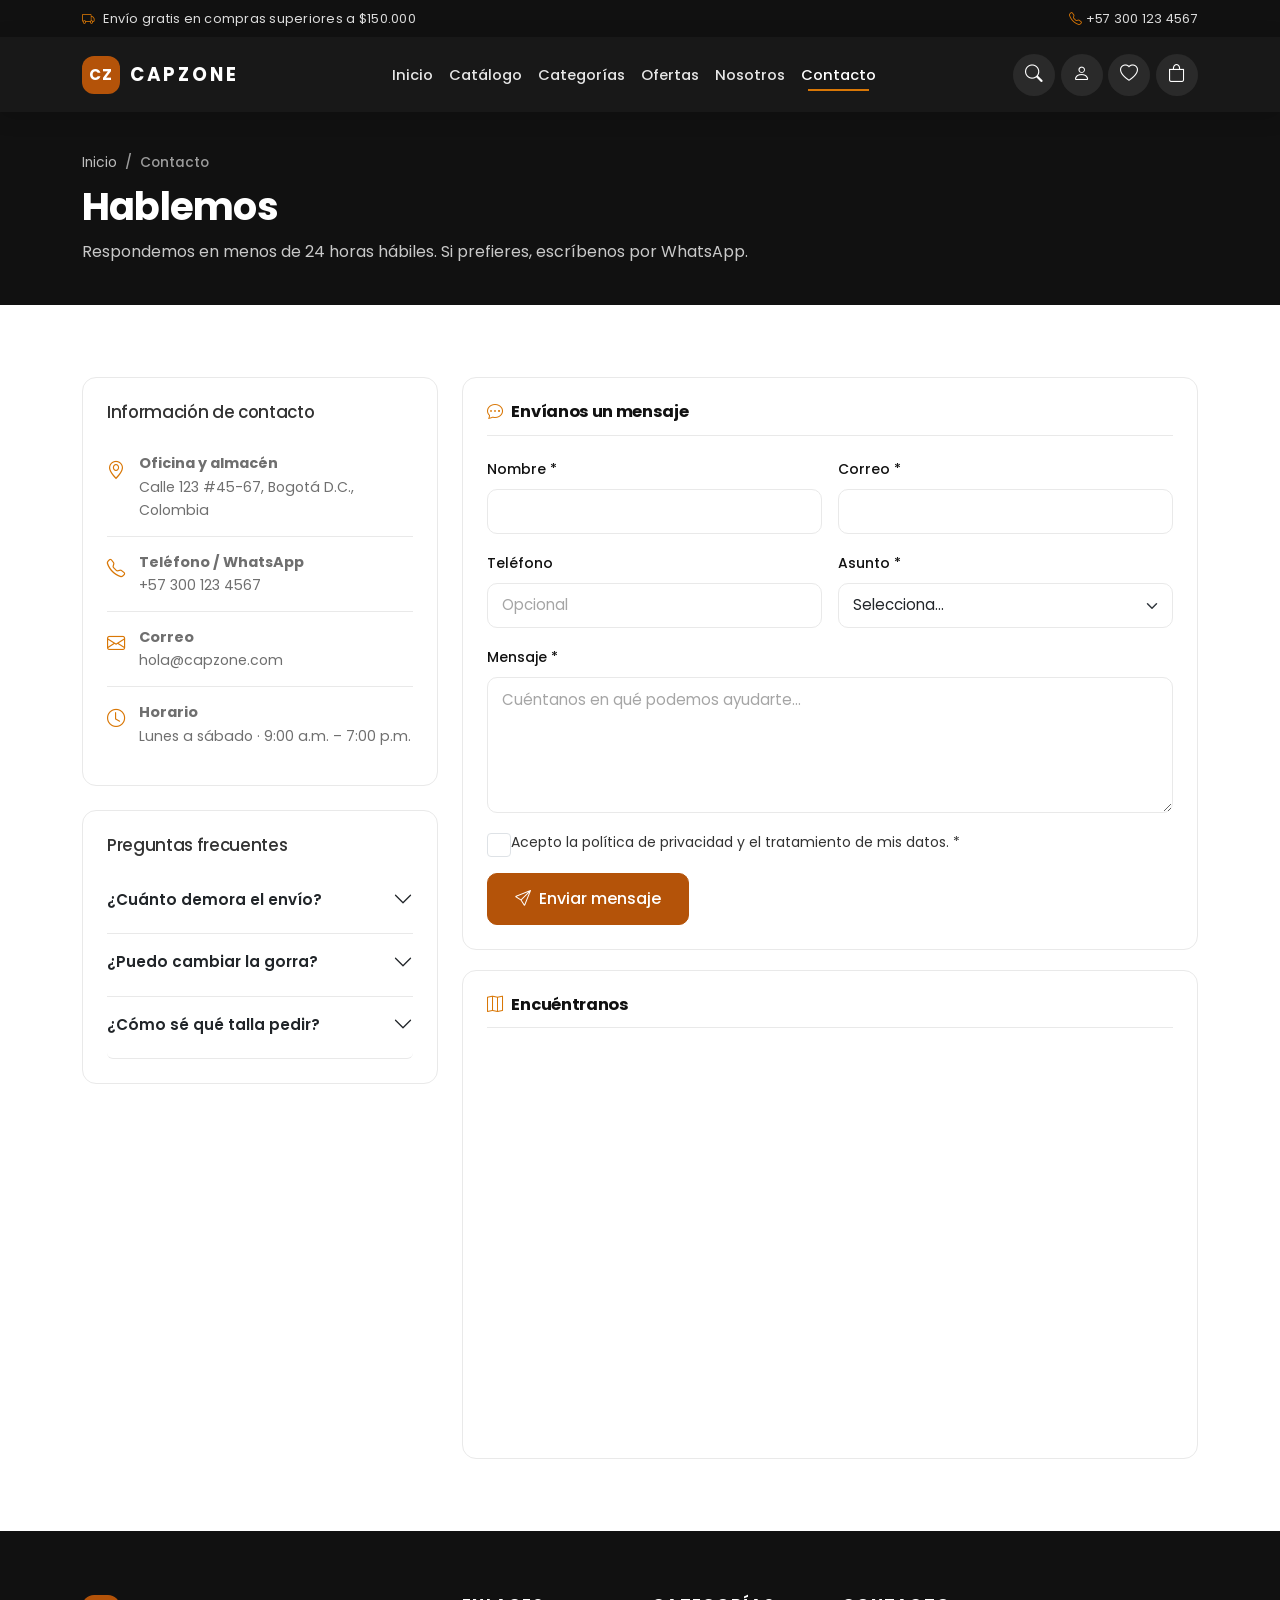
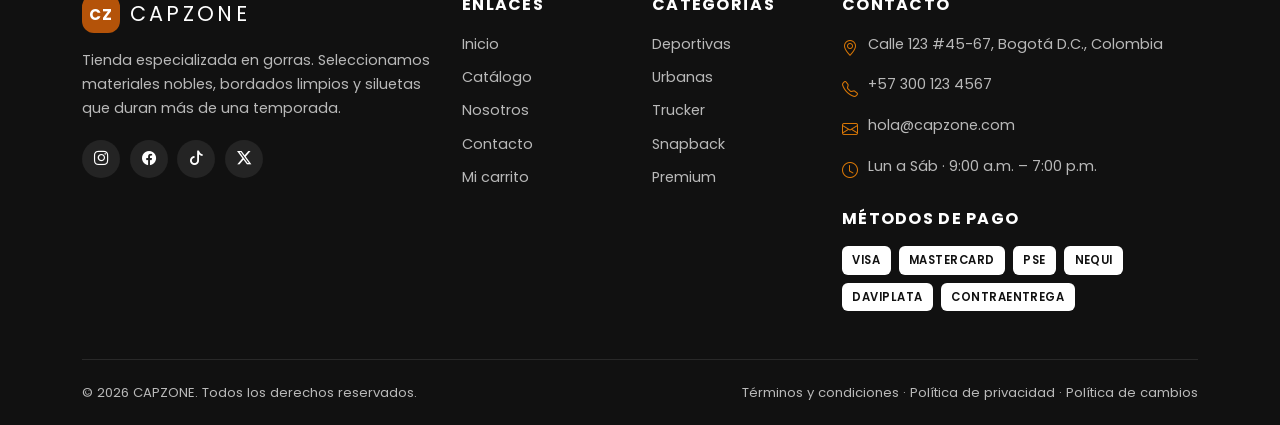
<file: pages/contacto.html>
<!DOCTYPE html>
<html lang="es">
<head>
  <meta charset="UTF-8">
  <meta name="viewport" content="width=device-width, initial-scale=1">
  <title>Contacto | CAPZONE — Escríbenos</title>
  <meta name="description" content="Contacta a CAPZONE por WhatsApp, correo o formulario. Estamos en Bogotá y despachamos a toda Colombia.">
  <link rel="icon" href="../assets/icons/favicon.svg" type="image/svg+xml">
  <link rel="preconnect" href="https://fonts.googleapis.com">
  <link rel="preconnect" href="https://fonts.gstatic.com" crossorigin>
  <link href="https://fonts.googleapis.com/css2?family=Poppins:wght@300;400;500;600;700&display=swap" rel="stylesheet">
  <link href="https://cdn.jsdelivr.net/npm/bootstrap@5.3.3/dist/css/bootstrap.min.css" rel="stylesheet">
  <link href="https://cdn.jsdelivr.net/npm/bootstrap-icons@1.11.3/font/bootstrap-icons.min.css" rel="stylesheet">
  <link href="../css/styles.css" rel="stylesheet">
  <link href="../css/components.css" rel="stylesheet">
  <link href="../css/responsive.css" rel="stylesheet">
</head>
<body data-base="../">
  <a class="skip-link" href="#main">Saltar al contenido principal</a>

  <!-- ============================ HEADER ============================ -->
  <div class="topbar">
    <div class="container d-flex justify-content-between align-items-center">
      <span><i class="bi bi-truck me-2"></i>Envío gratis en compras superiores a $150.000</span>
      <span class="d-none d-md-inline"><i class="bi bi-telephone me-1"></i>+57 300 123 4567</span>
    </div>
  </div>

  <header>
    <nav class="navbar navbar-expand-lg navbar-dark sticky-top" id="mainNav" aria-label="Navegación principal">
      <div class="container">
        <a class="navbar-brand d-flex align-items-center" href="../index.html" aria-label="CZ CAPZONE, ir al inicio">
          <span class="brand-logo" aria-hidden="true">CZ</span>
          <span class="brand-name">CAPZONE</span>
        </a>
        <button class="navbar-toggler" type="button" data-bs-toggle="collapse" data-bs-target="#navMenu" aria-controls="navMenu" aria-expanded="false" aria-label="Abrir menú de navegación">
          <span class="navbar-toggler-icon"></span>
        </button>
        <div class="collapse navbar-collapse" id="navMenu">
          <ul class="navbar-nav mx-auto mb-2 mb-lg-0">
            <li class="nav-item"><a class="nav-link" href="../index.html">Inicio</a></li>
            <li class="nav-item"><a class="nav-link" href="catalogo.html">Catálogo</a></li>
            <li class="nav-item dropdown">
              <a class="nav-link dropdown-toggle" href="#" role="button" data-bs-toggle="dropdown" aria-expanded="false">Categorías</a>
              <ul class="dropdown-menu">
                <li><a class="dropdown-item" href="catalogo.html?categoria=Deportivas">Gorras deportivas</a></li>
                <li><a class="dropdown-item" href="catalogo.html?categoria=Urbanas">Gorras urbanas</a></li>
                <li><a class="dropdown-item" href="catalogo.html?categoria=Trucker">Gorras trucker</a></li>
                <li><a class="dropdown-item" href="catalogo.html?categoria=Snapback">Gorras snapback</a></li>
                <li><a class="dropdown-item" href="catalogo.html?categoria=Dad%20Hat">Gorras dad hat</a></li>
                <li><a class="dropdown-item" href="catalogo.html?categoria=Premium">Gorras premium</a></li>
              </ul>
            </li>
            <li class="nav-item"><a class="nav-link" href="catalogo.html?oferta=1">Ofertas</a></li>
            <li class="nav-item"><a class="nav-link" href="nosotros.html">Nosotros</a></li>
            <li class="nav-item"><a class="nav-link active" href="contacto.html" aria-current="page">Contacto</a></li>
          </ul>
          <div class="navbar-actions">
            <button class="icon-btn" type="button" data-bs-toggle="modal" data-bs-target="#searchModal" aria-label="Buscar productos"><i class="bi bi-search" aria-hidden="true"></i></button>
            <button class="icon-btn" type="button" data-bs-toggle="modal" data-bs-target="#userModal" aria-label="Mi cuenta"><i class="bi bi-person" aria-hidden="true"></i></button>
            <button class="icon-btn" type="button" aria-label="Ver favoritos" onclick="showToast('Usa el corazón de cada producto para ver tus favoritos','info')">
              <i class="bi bi-heart" aria-hidden="true"></i>
              <span class="icon-badge d-none" data-fav-count>0</span>
            </button>
            <a class="icon-btn" href="carrito.html" aria-label="Ver carrito de compras">
              <i class="bi bi-bag" aria-hidden="true"></i>
              <span class="icon-badge d-none" data-cart-count>0</span>
            </a>
          </div>
        </div>
      </div>
    </nav>
  </header>

  <main id="main">
    <!-- ========================== CABECERA ========================== -->
    <div class="page-header">
      <div class="container">
        <nav aria-label="Migas de pan">
          <ol class="breadcrumb breadcrumb-custom mb-2">
            <li class="breadcrumb-item"><a href="../index.html">Inicio</a></li>
            <li class="breadcrumb-item active" aria-current="page">Contacto</li>
          </ol>
        </nav>
        <h1>Hablemos</h1>
        <p class="mb-0 mt-2">Respondemos en menos de 24 horas hábiles. Si prefieres, escríbenos por WhatsApp.</p>
      </div>
    </div>

    <!-- ========================== CONTENIDO ========================== -->
    <section class="section">
      <div class="container">
        <div class="row g-4">
          <!-- Datos de contacto -->
          <div class="col-lg-4">
            <div class="mini-card mb-4">
              <h2 class="h5 mb-3">Información de contacto</h2>
              <ul class="contact-list">
                <li>
                  <i class="bi bi-geo-alt"></i>
                  <span><strong>Oficina y almacén</strong><span>Calle 123 #45-67, Bogotá D.C., Colombia</span></span>
                </li>
                <li>
                  <i class="bi bi-telephone"></i>
                  <span><strong>Teléfono / WhatsApp</strong><span>+57 300 123 4567</span></span>
                </li>
                <li>
                  <i class="bi bi-envelope"></i>
                  <span><strong>Correo</strong><span>hola@capzone.com</span></span>
                </li>
                <li>
                  <i class="bi bi-clock"></i>
                  <span><strong>Horario</strong><span>Lunes a sábado · 9:00 a.m. – 7:00 p.m.</span></span>
                </li>
              </ul>
            </div>

            <div class="mini-card">
              <h2 class="h5 mb-3">Preguntas frecuentes</h2>
              <div class="accordion" id="faqAccordion">
                <div class="accordion-item custom-accordion-item">
                  <h3 class="accordion-header">
                    <button class="accordion-button collapsed" type="button" data-bs-toggle="collapse" data-bs-target="#faq1" aria-expanded="false">¿Cuánto demora el envío?</button>
                  </h3>
                  <div id="faq1" class="accordion-collapse collapse" data-bs-parent="#faqAccordion">
                    <div class="accordion-body">2–5 días hábiles para ciudades principales y hasta 7 días para zonas apartadas.</div>
                  </div>
                </div>
                <div class="accordion-item custom-accordion-item">
                  <h3 class="accordion-header">
                    <button class="accordion-button collapsed" type="button" data-bs-toggle="collapse" data-bs-target="#faq2" aria-expanded="false">¿Puedo cambiar la gorra?</button>
                  </h3>
                  <div id="faq2" class="accordion-collapse collapse" data-bs-parent="#faqAccordion">
                    <div class="accordion-body">Sí. Tienes 30 días para cambiar talla o color siempre que el producto conserve sus etiquetas.</div>
                  </div>
                </div>
                <div class="accordion-item custom-accordion-item">
                  <h3 class="accordion-header">
                    <button class="accordion-button collapsed" type="button" data-bs-toggle="collapse" data-bs-target="#faq3" aria-expanded="false">¿Cómo sé qué talla pedir?</button>
                  </h3>
                  <div id="faq3" class="accordion-collapse collapse" data-bs-parent="#faqAccordion">
                    <div class="accordion-body">Casi todos nuestros modelos son de talla única ajustable. Los modelos premium ofrecen opción "G" (grande).</div>
                  </div>
                </div>
              </div>
            </div>
          </div>

          <!-- Formulario -->
          <div class="col-lg-8">
            <div class="checkout-section">
              <h2 class="form-section-title"><i class="bi bi-chat-dots"></i> Envíanos un mensaje</h2>
              <form id="contactForm" novalidate>
                <div class="row g-3">
                  <div class="col-md-6">
                    <label class="form-label" for="contactName">Nombre *</label>
                    <input type="text" class="form-control" id="contactName" required>
                    <div class="invalid-feedback">Ingresa tu nombre.</div>
                  </div>
                  <div class="col-md-6">
                    <label class="form-label" for="contactEmail">Correo *</label>
                    <input type="email" class="form-control" id="contactEmail" required>
                    <div class="invalid-feedback">Ingresa un correo válido.</div>
                  </div>
                  <div class="col-md-6">
                    <label class="form-label" for="contactPhone">Teléfono</label>
                    <input type="tel" class="form-control" id="contactPhone" placeholder="Opcional">
                  </div>
                  <div class="col-md-6">
                    <label class="form-label" for="contactSubject">Asunto *</label>
                    <select class="form-select" id="contactSubject" required>
                      <option value="">Selecciona...</option>
                      <option>Consulta sobre un producto</option>
                      <option>Estado de mi pedido</option>
                      <option>Cambios y devoluciones</option>
                      <option>Pedidos corporativos</option>
                      <option>Otro</option>
                    </select>
                    <div class="invalid-feedback">Selecciona un asunto.</div>
                  </div>
                  <div class="col-12">
                    <label class="form-label" for="contactMessage">Mensaje *</label>
                    <textarea class="form-control" id="contactMessage" rows="5" minlength="10" required placeholder="Cuéntanos en qué podemos ayudarte..."></textarea>
                    <div class="invalid-feedback">Escribe un mensaje de al menos 10 caracteres.</div>
                  </div>
                  <div class="col-12">
                    <div class="form-check">
                      <input class="form-check-input" type="checkbox" id="contactPrivacy" required>
                      <label class="form-check-label small" for="contactPrivacy">Acepto la política de privacidad y el tratamiento de mis datos. *</label>
                      <div class="invalid-feedback">Debes aceptar la política de privacidad.</div>
                    </div>
                  </div>
                  <div class="col-12">
                    <button class="btn btn-accent btn-lg" type="submit"><i class="bi bi-send me-2"></i>Enviar mensaje</button>
                  </div>
                </div>
              </form>
            </div>

            <!-- Mapa -->
            <div class="checkout-section mb-0">
              <h2 class="form-section-title"><i class="bi bi-map"></i> Encuéntranos</h2>
              <div class="ratio ratio-16x9 rounded-3 overflow-hidden">
                <iframe
                  title="Ubicación de CAPZONE en Bogotá"
                  src="https://www.openstreetmap.org/export/embed.html?bbox=-74.10%2C4.62%2C-74.03%2C4.70&amp;layer=mapnik"
                  loading="lazy" style="border:0" referrerpolicy="no-referrer-when-downgrade"></iframe>
              </div>
            </div>
          </div>
        </div>
      </div>
    </section>
  </main>

  <!-- ============================= FOOTER ============================= -->
  <footer class="site-footer">
    <div class="container">
      <div class="row g-4">
        <div class="col-lg-4 col-md-6">
          <div class="footer-brand">
            <span class="brand-logo" aria-hidden="true">CZ</span>
            <span class="brand-name">CAPZONE</span>
          </div>
          <p>Tienda especializada en gorras. Seleccionamos materiales nobles, bordados limpios y siluetas que duran más de una temporada.</p>
          <div class="social-links">
            <a href="https://www.instagram.com/" target="_blank" rel="noopener" aria-label="CAPZONE en Instagram"><i class="bi bi-instagram"></i></a>
            <a href="https://www.facebook.com/" target="_blank" rel="noopener" aria-label="CAPZONE en Facebook"><i class="bi bi-facebook"></i></a>
            <a href="https://www.tiktok.com/" target="_blank" rel="noopener" aria-label="CAPZONE en TikTok"><i class="bi bi-tiktok"></i></a>
            <a href="https://x.com/" target="_blank" rel="noopener" aria-label="CAPZONE en X"><i class="bi bi-twitter-x"></i></a>
          </div>
        </div>
        <div class="col-lg-2 col-md-6">
          <h2>Enlaces</h2>
          <ul class="footer-links">
            <li><a href="../index.html">Inicio</a></li>
            <li><a href="catalogo.html">Catálogo</a></li>
            <li><a href="nosotros.html">Nosotros</a></li>
            <li><a href="contacto.html">Contacto</a></li>
            <li><a href="carrito.html">Mi carrito</a></li>
          </ul>
        </div>
        <div class="col-lg-2 col-md-6">
          <h2>Categorías</h2>
          <ul class="footer-links">
            <li><a href="catalogo.html?categoria=Deportivas">Deportivas</a></li>
            <li><a href="catalogo.html?categoria=Urbanas">Urbanas</a></li>
            <li><a href="catalogo.html?categoria=Trucker">Trucker</a></li>
            <li><a href="catalogo.html?categoria=Snapback">Snapback</a></li>
            <li><a href="catalogo.html?categoria=Premium">Premium</a></li>
          </ul>
        </div>
        <div class="col-lg-4 col-md-6">
          <h2>Contacto</h2>
          <ul class="footer-links footer-contact">
            <li><i class="bi bi-geo-alt"></i><span>Calle 123 #45-67, Bogotá D.C., Colombia</span></li>
            <li><i class="bi bi-telephone"></i><span>+57 300 123 4567</span></li>
            <li><i class="bi bi-envelope"></i><span>hola@capzone.com</span></li>
            <li><i class="bi bi-clock"></i><span>Lun a Sáb · 9:00 a.m. – 7:00 p.m.</span></li>
          </ul>
          <h2 class="mt-4">Métodos de pago</h2>
          <div class="payment-methods">
            <span>VISA</span><span>MASTERCARD</span><span>PSE</span><span>NEQUI</span><span>DAVIPLATA</span><span>CONTRAENTREGA</span>
          </div>
        </div>
      </div>
      <div class="footer-bottom">
        <span>© 2026 CAPZONE. Todos los derechos reservados.</span>
        <span><a href="nosotros.html#legales">Términos y condiciones</a> · <a href="nosotros.html#legales">Política de privacidad</a> · <a href="nosotros.html#legales">Política de cambios</a></span>
      </div>
    </div>
  </footer>

  <script src="https://cdn.jsdelivr.net/npm/bootstrap@5.3.3/dist/js/bootstrap.bundle.min.js"></script>
  <script src="../js/products.js"></script>
  <script src="../js/app.js"></script>
  <script src="../js/cart.js"></script>
  <script src="../js/search.js"></script>
  <script>
    /* Formulario de contacto: validación Bootstrap + feedback */
    (function () {
      const form = document.getElementById('contactForm');
      if (!form) return;
      form.addEventListener('submit', function (event) {
        event.preventDefault();
        if (!form.checkValidity()) {
          event.stopPropagation();
          form.classList.add('was-validated');
          return;
        }
        form.reset();
        form.classList.remove('was-validated');
        showToast('¡Mensaje enviado! Te responderemos en menos de 24 horas.', 'success');
      });
      form.addEventListener('input', function (event) {
        event.target.classList.remove('is-invalid');
      });
    })();
  </script>
</body>
</html>
</file>
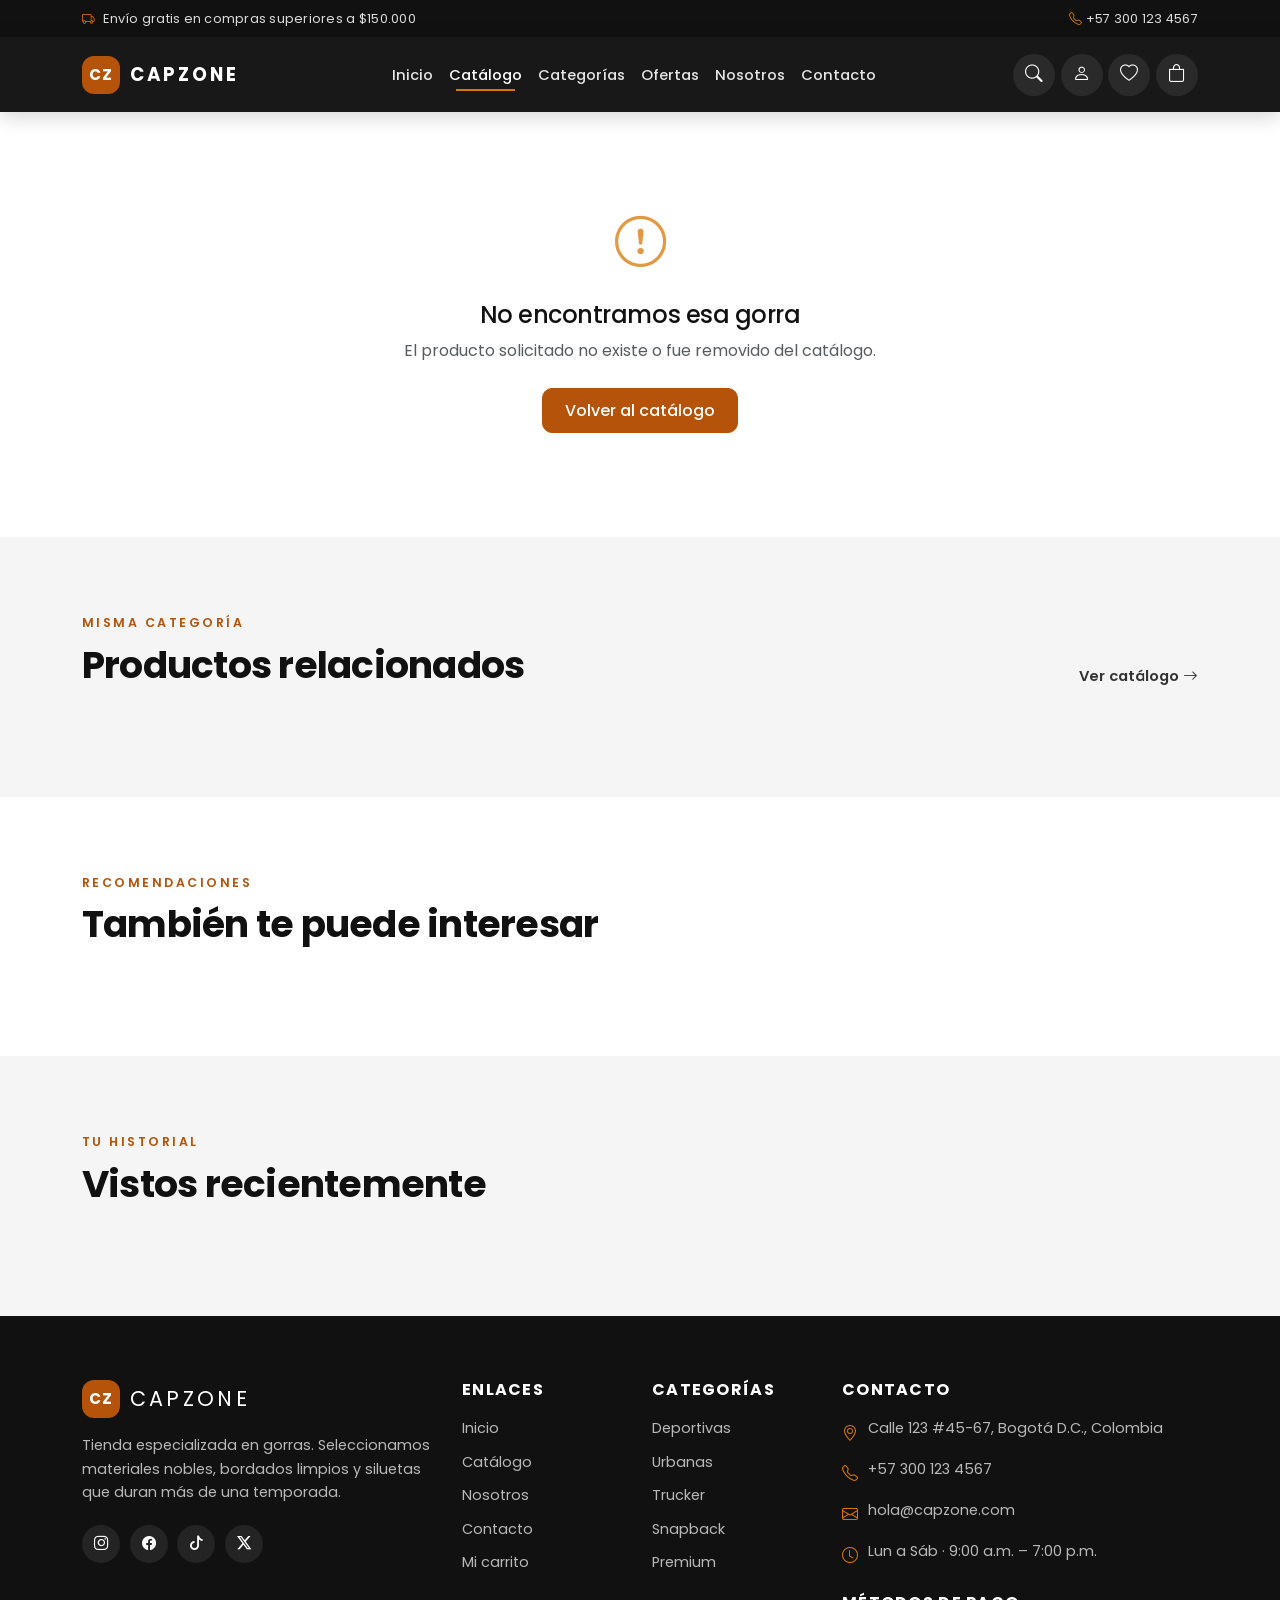
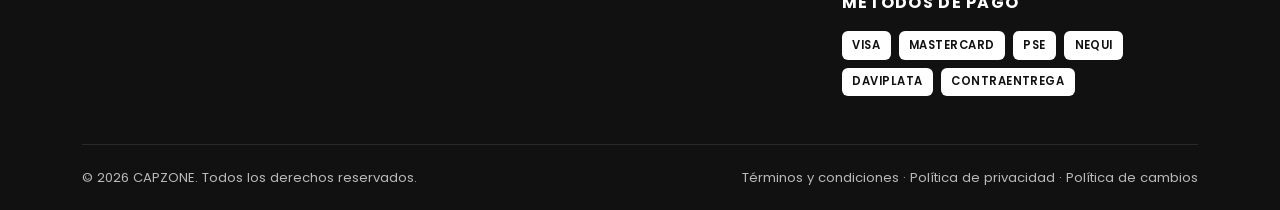
<file: pages/producto.html>
<!DOCTYPE html>
<html lang="es">
<head>
  <meta charset="UTF-8">
  <meta name="viewport" content="width=device-width, initial-scale=1">
  <title>Detalle de producto | CAPZONE</title>
  <meta name="description" content="Consulta el detalle de la gorra: galería, colores disponibles, material, características, stock y productos relacionados.">
  <link rel="icon" href="../assets/icons/favicon.svg" type="image/svg+xml">
  <link rel="preconnect" href="https://fonts.googleapis.com">
  <link rel="preconnect" href="https://fonts.gstatic.com" crossorigin>
  <link href="https://fonts.googleapis.com/css2?family=Poppins:wght@300;400;500;600;700&display=swap" rel="stylesheet">
  <link href="https://cdn.jsdelivr.net/npm/bootstrap@5.3.3/dist/css/bootstrap.min.css" rel="stylesheet">
  <link href="https://cdn.jsdelivr.net/npm/bootstrap-icons@1.11.3/font/bootstrap-icons.min.css" rel="stylesheet">
  <link href="../css/styles.css" rel="stylesheet">
  <link href="../css/components.css" rel="stylesheet">
  <link href="../css/responsive.css" rel="stylesheet">
</head>
<body data-base="../">
  <a class="skip-link" href="#main">Saltar al contenido principal</a>

  <!-- ============================ HEADER ============================ -->
  <div class="topbar">
    <div class="container d-flex justify-content-between align-items-center">
      <span><i class="bi bi-truck me-2"></i>Envío gratis en compras superiores a $150.000</span>
      <span class="d-none d-md-inline"><i class="bi bi-telephone me-1"></i>+57 300 123 4567</span>
    </div>
  </div>

  <header>
    <nav class="navbar navbar-expand-lg navbar-dark sticky-top" id="mainNav" aria-label="Navegación principal">
      <div class="container">
        <a class="navbar-brand d-flex align-items-center" href="../index.html" aria-label="CZ CAPZONE, ir al inicio">
          <span class="brand-logo" aria-hidden="true">CZ</span>
          <span class="brand-name">CAPZONE</span>
        </a>
        <button class="navbar-toggler" type="button" data-bs-toggle="collapse" data-bs-target="#navMenu" aria-controls="navMenu" aria-expanded="false" aria-label="Abrir menú de navegación">
          <span class="navbar-toggler-icon"></span>
        </button>
        <div class="collapse navbar-collapse" id="navMenu">
          <ul class="navbar-nav mx-auto mb-2 mb-lg-0">
            <li class="nav-item"><a class="nav-link" href="../index.html">Inicio</a></li>
            <li class="nav-item"><a class="nav-link active" href="catalogo.html" aria-current="page">Catálogo</a></li>
            <li class="nav-item dropdown">
              <a class="nav-link dropdown-toggle" href="#" role="button" data-bs-toggle="dropdown" aria-expanded="false">Categorías</a>
              <ul class="dropdown-menu">
                <li><a class="dropdown-item" href="catalogo.html?categoria=Deportivas">Gorras deportivas</a></li>
                <li><a class="dropdown-item" href="catalogo.html?categoria=Urbanas">Gorras urbanas</a></li>
                <li><a class="dropdown-item" href="catalogo.html?categoria=Trucker">Gorras trucker</a></li>
                <li><a class="dropdown-item" href="catalogo.html?categoria=Snapback">Gorras snapback</a></li>
                <li><a class="dropdown-item" href="catalogo.html?categoria=Dad%20Hat">Gorras dad hat</a></li>
                <li><a class="dropdown-item" href="catalogo.html?categoria=Premium">Gorras premium</a></li>
              </ul>
            </li>
            <li class="nav-item"><a class="nav-link" href="catalogo.html?oferta=1">Ofertas</a></li>
            <li class="nav-item"><a class="nav-link" href="nosotros.html">Nosotros</a></li>
            <li class="nav-item"><a class="nav-link" href="contacto.html">Contacto</a></li>
          </ul>
          <div class="navbar-actions">
            <button class="icon-btn" type="button" data-bs-toggle="modal" data-bs-target="#searchModal" aria-label="Buscar productos"><i class="bi bi-search" aria-hidden="true"></i></button>
            <button class="icon-btn" type="button" data-bs-toggle="modal" data-bs-target="#userModal" aria-label="Mi cuenta"><i class="bi bi-person" aria-hidden="true"></i></button>
            <button class="icon-btn" type="button" aria-label="Ver favoritos" onclick="showToast('Usa el corazón de cada producto para ver tus favoritos','info')">
              <i class="bi bi-heart" aria-hidden="true"></i>
              <span class="icon-badge d-none" data-fav-count>0</span>
            </button>
            <a class="icon-btn" href="carrito.html" aria-label="Ver carrito de compras">
              <i class="bi bi-bag" aria-hidden="true"></i>
              <span class="icon-badge d-none" data-cart-count>0</span>
            </a>
          </div>
        </div>
      </div>
    </nav>
  </header>

  <main id="main">
    <!-- ==================== DETALLE DEL PRODUCTO ==================== -->
    <section class="product-detail">
      <div class="container" id="productDetail">
        <nav id="productBreadcrumb" aria-label="Migas de pan"></nav>

        <div class="detail-layout mt-3">
          <div id="productGallery" aria-label="Galería del producto"></div>
          <div id="productInfo"></div>
        </div>

        <!-- Información adicional -->
        <div class="row g-4 mt-5">
          <div class="col-lg-8">
            <h2 class="h5 mb-3">Información del producto</h2>
            <div class="accordion" id="productAccordion"></div>
          </div>
          <div class="col-lg-4">
            <div class="mini-card mb-3">
              <i class="bi bi-truck mini-card-icon"></i>
              <h3>Envíos a toda Colombia</h3>
              <p>2–5 días hábiles con guía de seguimiento. Gratis desde $150.000.</p>
            </div>
            <div class="mini-card">
              <i class="bi bi-arrow-repeat mini-card-icon"></i>
              <h3>Cambios sin estrés</h3>
              <p>30 días para cambiar talla o color conservando etiquetas.</p>
            </div>
          </div>
        </div>
      </div>
    </section>

    <!-- ===================== RELACIONADOS ===================== -->
    <section class="section section-alt" aria-labelledby="relatedTitle">
      <div class="container">
        <div class="section-head">
          <div>
            <span class="section-kicker">Misma categoría</span>
            <h2 class="section-title" id="relatedTitle">Productos relacionados</h2>
          </div>
          <a class="link-all" href="catalogo.html">Ver catálogo <i class="bi bi-arrow-right"></i></a>
        </div>
        <div class="product-grid" id="relatedGrid"></div>
      </div>
    </section>

    <!-- ================== TAMBIÉN TE PUEDE INTERESAR ================== -->
    <section class="section" aria-labelledby="interestTitle">
      <div class="container">
        <div class="section-head">
          <div>
            <span class="section-kicker">Recomendaciones</span>
            <h2 class="section-title" id="interestTitle">También te puede interesar</h2>
          </div>
        </div>
        <div class="product-grid" id="interestGrid"></div>
      </div>
    </section>

    <!-- ================== VISTOS RECIENTEMENTE ================== -->
    <section class="section section-alt" id="detailRecentSection" aria-labelledby="detailRecentTitle">
      <div class="container">
        <div class="section-head">
          <div>
            <span class="section-kicker">Tu historial</span>
            <h2 class="section-title" id="detailRecentTitle">Vistos recientemente</h2>
          </div>
        </div>
        <div class="product-grid" id="recentGrid"></div>
      </div>
    </section>
  </main>

  <!-- ============================= FOOTER ============================= -->
  <footer class="site-footer">
    <div class="container">
      <div class="row g-4">
        <div class="col-lg-4 col-md-6">
          <div class="footer-brand">
            <span class="brand-logo" aria-hidden="true">CZ</span>
            <span class="brand-name">CAPZONE</span>
          </div>
          <p>Tienda especializada en gorras. Seleccionamos materiales nobles, bordados limpios y siluetas que duran más de una temporada.</p>
          <div class="social-links">
            <a href="https://www.instagram.com/" target="_blank" rel="noopener" aria-label="CAPZONE en Instagram"><i class="bi bi-instagram"></i></a>
            <a href="https://www.facebook.com/" target="_blank" rel="noopener" aria-label="CAPZONE en Facebook"><i class="bi bi-facebook"></i></a>
            <a href="https://www.tiktok.com/" target="_blank" rel="noopener" aria-label="CAPZONE en TikTok"><i class="bi bi-tiktok"></i></a>
            <a href="https://x.com/" target="_blank" rel="noopener" aria-label="CAPZONE en X"><i class="bi bi-twitter-x"></i></a>
          </div>
        </div>
        <div class="col-lg-2 col-md-6">
          <h2>Enlaces</h2>
          <ul class="footer-links">
            <li><a href="../index.html">Inicio</a></li>
            <li><a href="catalogo.html">Catálogo</a></li>
            <li><a href="nosotros.html">Nosotros</a></li>
            <li><a href="contacto.html">Contacto</a></li>
            <li><a href="carrito.html">Mi carrito</a></li>
          </ul>
        </div>
        <div class="col-lg-2 col-md-6">
          <h2>Categorías</h2>
          <ul class="footer-links">
            <li><a href="catalogo.html?categoria=Deportivas">Deportivas</a></li>
            <li><a href="catalogo.html?categoria=Urbanas">Urbanas</a></li>
            <li><a href="catalogo.html?categoria=Trucker">Trucker</a></li>
            <li><a href="catalogo.html?categoria=Snapback">Snapback</a></li>
            <li><a href="catalogo.html?categoria=Premium">Premium</a></li>
          </ul>
        </div>
        <div class="col-lg-4 col-md-6">
          <h2>Contacto</h2>
          <ul class="footer-links footer-contact">
            <li><i class="bi bi-geo-alt"></i><span>Calle 123 #45-67, Bogotá D.C., Colombia</span></li>
            <li><i class="bi bi-telephone"></i><span>+57 300 123 4567</span></li>
            <li><i class="bi bi-envelope"></i><span>hola@capzone.com</span></li>
            <li><i class="bi bi-clock"></i><span>Lun a Sáb · 9:00 a.m. – 7:00 p.m.</span></li>
          </ul>
          <h2 class="mt-4">Métodos de pago</h2>
          <div class="payment-methods">
            <span>VISA</span><span>MASTERCARD</span><span>PSE</span><span>NEQUI</span><span>DAVIPLATA</span><span>CONTRAENTREGA</span>
          </div>
        </div>
      </div>
      <div class="footer-bottom">
        <span>© 2026 CAPZONE. Todos los derechos reservados.</span>
        <span><a href="nosotros.html#legales">Términos y condiciones</a> · <a href="nosotros.html#legales">Política de privacidad</a> · <a href="nosotros.html#legales">Política de cambios</a></span>
      </div>
    </div>
  </footer>

  <script src="https://cdn.jsdelivr.net/npm/bootstrap@5.3.3/dist/js/bootstrap.bundle.min.js"></script>
  <script src="../js/products.js"></script>
  <script src="../js/app.js"></script>
  <script src="../js/cart.js"></script>
  <script src="../js/search.js"></script>
  <script src="../js/product-detail.js"></script>
</body>
</html>
</file>
<file: css/styles.css>
/* =====================================================================
   styles.css — Estilos base de CAPZONE
   Variables, tipografía, navbar, footer, botones, hero y utilidades
   ===================================================================== */

/* -------------------------------------------------------------------
   1. Variables de diseño
   ------------------------------------------------------------------- */
:root {
  --cz-black: #111111;
  --cz-white: #ffffff;
  --cz-gray: #f5f5f5;
  --cz-dark: #333333;
  --cz-accent: #d97706;
  --cz-accent-dark: #b45309;
  --cz-accent-deep: #92400e;
  --cz-accent-soft: #fdf3e7;
  --cz-success: #198754;
  --cz-success-dark: #157347;
  --cz-danger: #dc3545;
  --cz-warning: #f59f00;
  --cz-warning-dark: #b45309;
  --cz-border: #e9e9e9;
  --cz-muted: #6f6f6f;

  --cz-radius: 14px;
  --cz-radius-sm: 10px;
  --cz-shadow: 0 10px 30px rgba(17, 17, 17, 0.08);
  --cz-shadow-lg: 0 24px 60px rgba(17, 17, 17, 0.16);
  --cz-transition: 0.25s ease;
}

/* -------------------------------------------------------------------
   2. Base y tipografía
   ------------------------------------------------------------------- */
* {
  -webkit-tap-highlight-color: transparent;
}

html {
  scroll-behavior: smooth;
}

body {
  font-family: 'Poppins', 'Segoe UI', system-ui, -apple-system, sans-serif;
  color: var(--cz-dark);
  background-color: var(--cz-white);
  font-size: 16px;
  line-height: 1.65;
  overflow-x: hidden;
}

h1, h2, h3, h4, h5, h6 {
  color: var(--cz-black);
  font-weight: 700;
  letter-spacing: -0.02em;
  line-height: 1.25;
}

a {
  color: inherit;
  text-decoration: none;
  transition: color var(--cz-transition);
}

img {
  max-width: 100%;
}

.skip-link {
  position: absolute;
  left: -9999px;
  top: 0;
  z-index: 3000;
  background: var(--cz-black);
  color: var(--cz-white);
  padding: 0.75rem 1.25rem;
  border-radius: 0 0 var(--cz-radius-sm) 0;
}

.skip-link:focus {
  left: 0;
}

:focus-visible {
  outline: 3px solid var(--cz-accent);
  outline-offset: 2px;
}

::selection {
  background: var(--cz-accent);
  color: var(--cz-white);
}

/* -------------------------------------------------------------------
   3. Barra superior
   ------------------------------------------------------------------- */
.topbar {
  background: var(--cz-black);
  color: #dcdcdc;
  font-size: 0.8rem;
  padding: 0.5rem 0;
  letter-spacing: 0.02em;
}

.topbar i {
  color: var(--cz-accent);
}

/* -------------------------------------------------------------------
   4. Navbar
   ------------------------------------------------------------------- */
.navbar {
  background: rgba(17, 17, 17, 0.97);
  backdrop-filter: blur(10px);
  padding: 0.85rem 0;
  box-shadow: 0 4px 20px rgba(0, 0, 0, 0.18);
}

.navbar-brand {
  gap: 0.6rem;
  font-weight: 700;
}

.brand-logo {
  display: inline-flex;
  align-items: center;
  justify-content: center;
  width: 38px;
  height: 38px;
  border-radius: 12px;
  background: var(--cz-accent-dark);
  color: var(--cz-white);
  font-size: 0.95rem;
  font-weight: 700;
  letter-spacing: 0.04em;
}

.brand-name {
  color: var(--cz-white);
  font-size: 1.15rem;
  letter-spacing: 0.16em;
}

.navbar .nav-link {
  color: #e6e6e6;
  font-size: 0.92rem;
  font-weight: 500;
  padding: 0.5rem 0.95rem;
  border-radius: 8px;
  position: relative;
}

.navbar .nav-link:hover,
.navbar .nav-link:focus-visible,
.navbar .nav-link.active {
  color: var(--cz-white);
}

.navbar .nav-link::after {
  content: '';
  position: absolute;
  left: 0.95rem;
  right: 0.95rem;
  bottom: 0.25rem;
  height: 2px;
  background: var(--cz-accent);
  transform: scaleX(0);
  transform-origin: left;
  transition: transform var(--cz-transition);
}

.navbar .nav-link:hover::after,
.navbar .nav-link.active::after {
  transform: scaleX(1);
}

.dropdown-menu {
  border: 0;
  border-radius: var(--cz-radius-sm);
  box-shadow: var(--cz-shadow);
  padding: 0.5rem;
}

.dropdown-menu .dropdown-item {
  border-radius: 8px;
  font-size: 0.9rem;
  padding: 0.5rem 0.85rem;
}

.dropdown-menu .dropdown-item:hover {
  background: var(--cz-accent-soft);
  color: var(--cz-black);
}

.navbar-actions {
  display: flex;
  align-items: center;
  gap: 0.35rem;
}

.icon-btn {
  position: relative;
  display: inline-flex;
  align-items: center;
  justify-content: center;
  width: 42px;
  height: 42px;
  border-radius: 50%;
  border: 0;
  background: rgba(255, 255, 255, 0.08);
  color: var(--cz-white);
  font-size: 1.1rem;
  transition: background var(--cz-transition), transform var(--cz-transition);
}

.icon-btn:hover {
  background: var(--cz-accent);
  transform: translateY(-2px);
  color: var(--cz-white);
}

.icon-badge {
  position: absolute;
  top: -4px;
  right: -4px;
  min-width: 20px;
  height: 20px;
  padding: 0 5px;
  border-radius: 999px;
  background: var(--cz-accent-dark);
  color: var(--cz-white);
  font-size: 0.68rem;
  font-weight: 600;
  display: inline-flex;
  align-items: center;
  justify-content: center;
  border: 2px solid var(--cz-black);
}

/* -------------------------------------------------------------------
   5. Botones
   ------------------------------------------------------------------- */
.btn {
  font-weight: 500;
  border-radius: var(--cz-radius-sm);
  padding: 0.6rem 1.35rem;
  transition: all var(--cz-transition);
}

.btn-accent {
  background: var(--cz-accent-dark);
  border-color: var(--cz-accent-dark);
  color: var(--cz-white);
}

.btn-accent:hover,
.btn-accent:focus {
  background: var(--cz-accent-deep);
  border-color: var(--cz-accent-deep);
  color: var(--cz-white);
  transform: translateY(-2px);
  box-shadow: 0 10px 22px rgba(217, 119, 6, 0.32);
}

.btn-dark {
  background: var(--cz-black);
  border-color: var(--cz-black);
}

.btn-dark:hover,
.btn-dark:focus {
  background: var(--cz-dark);
  border-color: var(--cz-dark);
  color: var(--cz-white);
  transform: translateY(-2px);
}

.btn-outline-dark:hover {
  transform: translateY(-2px);
}

.btn-lg {
  padding: 0.8rem 1.7rem;
  font-size: 1rem;
}

.text-accent {
  color: var(--cz-accent-dark) !important;
}

/* -------------------------------------------------------------------
   6. Secciones
   ------------------------------------------------------------------- */
.section {
  padding: 4.5rem 0;
}

.section-alt {
  background: var(--cz-gray);
}

.section-head {
  display: flex;
  flex-wrap: wrap;
  align-items: flex-end;
  justify-content: space-between;
  gap: 1rem;
  margin-bottom: 2.25rem;
}

.section-kicker {
  display: inline-block;
  color: var(--cz-accent-dark);
  font-size: 0.78rem;
  font-weight: 600;
  letter-spacing: 0.2em;
  text-transform: uppercase;
  margin-bottom: 0.5rem;
}

.section-title {
  font-size: clamp(1.6rem, 3vw, 2.35rem);
  margin: 0;
}

.section-subtitle {
  color: var(--cz-muted);
  margin: 0.5rem 0 0;
  max-width: 46ch;
}

.link-all {
  font-weight: 600;
  font-size: 0.92rem;
  white-space: nowrap;
}

.link-all:hover {
  color: var(--cz-accent);
}

/* -------------------------------------------------------------------
   7. Hero
   ------------------------------------------------------------------- */
.hero {
  position: relative;
  min-height: 560px;
  display: flex;
  align-items: center;
  background: var(--cz-black);
  overflow: hidden;
}

.hero-bg {
  position: absolute;
  inset: 0;
  width: 100%;
  height: 100%;
  object-fit: cover;
  opacity: 0.42;
}

.hero-overlay {
  position: absolute;
  inset: 0;
  background: linear-gradient(100deg, rgba(17, 17, 17, 0.94) 12%, rgba(17, 17, 17, 0.55) 60%, rgba(17, 17, 17, 0.25) 100%);
}

.hero-inner {
  position: relative;
  z-index: 2;
  padding: 5rem 0;
}

.hero-content {
  max-width: 640px;
  color: #efefef;
}

.hero-kicker {
  display: inline-flex;
  align-items: center;
  gap: 0.5rem;
  background: rgba(217, 119, 6, 0.18);
  border: 1px solid rgba(217, 119, 6, 0.55);
  color: #f6c88b;
  padding: 0.4rem 0.95rem;
  border-radius: 999px;
  font-size: 0.78rem;
  font-weight: 600;
  letter-spacing: 0.12em;
  text-transform: uppercase;
}

.hero-title {
  color: var(--cz-white);
  font-size: clamp(2.2rem, 5.5vw, 3.9rem);
  font-weight: 700;
  margin: 1.1rem 0 1rem;
  line-height: 1.1;
}

.hero-title span {
  color: var(--cz-accent);
}

.hero-text {
  color: #d6d6d6;
  font-size: clamp(1rem, 1.6vw, 1.12rem);
  max-width: 52ch;
}

.hero-actions {
  display: flex;
  flex-wrap: wrap;
  gap: 0.9rem;
  margin-top: 2rem;
}

.hero-stats {
  display: flex;
  flex-wrap: wrap;
  gap: 2.2rem;
  list-style: none;
  padding: 0;
  margin: 2.75rem 0 0;
}

.hero-stats strong {
  display: block;
  color: var(--cz-white);
  font-size: 1.5rem;
}

.hero-stats span {
  color: #b3b3b3;
  font-size: 0.82rem;
}

/* -------------------------------------------------------------------
   8. Breadcrumbs
   ------------------------------------------------------------------- */
.breadcrumb-custom {
  --bs-breadcrumb-divider-color: #b9b9b9;
  font-size: 0.86rem;
  margin: 0;
}

.breadcrumb-custom .breadcrumb-item a {
  color: var(--cz-muted);
}

.breadcrumb-custom .breadcrumb-item a:hover {
  color: var(--cz-accent);
}

.breadcrumb-custom .breadcrumb-item.active {
  color: var(--cz-black);
  font-weight: 500;
}

/* -------------------------------------------------------------------
   9. Footer
   ------------------------------------------------------------------- */
.site-footer {
  background: var(--cz-black);
  color: #b9b9b9;
  padding: 4rem 0 0;
  font-size: 0.9rem;
}

.site-footer h2,
.site-footer h3 {
  color: var(--cz-white);
  font-size: 1rem;
  letter-spacing: 0.08em;
  text-transform: uppercase;
  margin-bottom: 1.1rem;
}

.footer-brand {
  display: flex;
  align-items: center;
  gap: 0.6rem;
  margin-bottom: 1rem;
}

.footer-brand .brand-name {
  font-size: 1.3rem;
}

.footer-links {
  list-style: none;
  padding: 0;
  margin: 0;
}

.footer-links li {
  margin-bottom: 0.6rem;
}

.footer-links a:hover {
  color: var(--cz-accent);
  padding-left: 4px;
}

.footer-contact li {
  display: flex;
  gap: 0.65rem;
  margin-bottom: 0.7rem;
}

.footer-contact i {
  color: var(--cz-accent);
  font-size: 1rem;
  margin-top: 0.2rem;
}

.social-links {
  display: flex;
  gap: 0.6rem;
  margin-top: 1.25rem;
}

.social-links a {
  display: inline-flex;
  align-items: center;
  justify-content: center;
  width: 38px;
  height: 38px;
  border-radius: 50%;
  background: rgba(255, 255, 255, 0.08);
  color: var(--cz-white);
  transition: all var(--cz-transition);
}

.social-links a:hover {
  background: var(--cz-accent);
  transform: translateY(-3px);
}

.payment-methods {
  display: flex;
  flex-wrap: wrap;
  gap: 0.5rem;
  margin-top: 1rem;
}

.payment-methods span {
  background: var(--cz-white);
  color: var(--cz-black);
  border-radius: 6px;
  padding: 0.3rem 0.65rem;
  font-size: 0.72rem;
  font-weight: 600;
  letter-spacing: 0.04em;
}

.footer-bottom {
  border-top: 1px solid rgba(255, 255, 255, 0.1);
  margin-top: 3rem;
  padding: 1.35rem 0;
  display: flex;
  flex-wrap: wrap;
  gap: 0.75rem;
  justify-content: space-between;
  align-items: center;
  font-size: 0.82rem;
}

.footer-bottom a:hover {
  color: var(--cz-accent);
}

/* -------------------------------------------------------------------
   10. Formularios
   ------------------------------------------------------------------- */
/* Checkbox/radio con área táctil mínima de 24px (WCAG 2.5.8) */
.form-check-input {
  width: 1.5rem;
  height: 1.5rem;
}

.form-label {
  font-size: 0.87rem;
  font-weight: 500;
  color: var(--cz-black);
}

.form-control,
.form-select {
  border-radius: var(--cz-radius-sm);
  border-color: var(--cz-border);
  padding: 0.65rem 0.9rem;
  font-size: 0.94rem;
}

.form-control:focus,
.form-select:focus {
  border-color: var(--cz-accent);
  box-shadow: 0 0 0 0.2rem rgba(217, 119, 6, 0.18);
}

.form-control::placeholder {
  color: #a5a5a5;
}

/* -------------------------------------------------------------------
   11. Botón volver arriba
   ------------------------------------------------------------------- */
.back-to-top {
  position: fixed;
  right: 1.25rem;
  bottom: 1.25rem;
  width: 46px;
  height: 46px;
  border-radius: 50%;
  border: 0;
  background: var(--cz-black);
  color: var(--cz-white);
  font-size: 1.1rem;
  opacity: 0;
  visibility: hidden;
  transform: translateY(12px);
  transition: all var(--cz-transition);
  z-index: 1030;
  box-shadow: var(--cz-shadow);
}

.back-to-top.is-visible {
  opacity: 1;
  visibility: visible;
  transform: translateY(0);
}

.back-to-top:hover {
  background: var(--cz-accent);
}
</file>
<file: css/components.css>
/* =====================================================================
   components.css — Componentes reutilizables de CAPZONE
   Tarjetas de producto, categorías, filtros, detalle, carrito,
   checkout, buscador y estados.
   ===================================================================== */

/* -------------------------------------------------------------------
   1. Tarjetas de producto
   ------------------------------------------------------------------- */
.product-grid {
  display: grid;
  grid-template-columns: repeat(auto-fill, minmax(230px, 1fr));
  gap: 1.6rem;
}

.product-card {
  background: var(--cz-white);
  border: 1px solid var(--cz-border);
  border-radius: var(--cz-radius);
  overflow: hidden;
  display: flex;
  flex-direction: column;
  transition: transform var(--cz-transition), box-shadow var(--cz-transition), border-color var(--cz-transition);
}

.product-card:hover {
  transform: translateY(-6px);
  box-shadow: var(--cz-shadow-lg);
  border-color: transparent;
}

.product-media {
  position: relative;
  aspect-ratio: 1 / 1;
  background: var(--cz-gray);
  overflow: hidden;
}

.product-image-link {
  display: block;
  width: 100%;
  height: 100%;
}

.product-img {
  position: absolute;
  inset: 0;
  width: 100%;
  height: 100%;
  object-fit: cover;
  transition: opacity 0.4s ease, transform 0.6s ease;
}

.product-img-hover {
  opacity: 0;
}

.product-card:hover .product-img:first-child {
  transform: scale(1.08);
}

.product-card:hover .product-img-hover {
  opacity: 1;
  transform: scale(1.08);
}

.product-badges {
  position: absolute;
  top: 0.75rem;
  left: 0.75rem;
  display: flex;
  flex-direction: column;
  gap: 0.35rem;
  z-index: 2;
}

.badge-product {
  font-size: 0.68rem;
  font-weight: 600;
  letter-spacing: 0.06em;
  text-transform: uppercase;
  padding: 0.25rem 0.55rem;
  border-radius: 6px;
  color: var(--cz-white);
}

.badge-sale {
  background: var(--cz-danger);
}

.badge-new {
  background: var(--cz-black);
}

.badge-out {
  background: var(--cz-muted);
}

.fav-btn {
  position: absolute;
  top: 0.7rem;
  right: 0.7rem;
  z-index: 2;
  width: 36px;
  height: 36px;
  border-radius: 50%;
  border: 0;
  background: rgba(255, 255, 255, 0.92);
  color: var(--cz-dark);
  display: inline-flex;
  align-items: center;
  justify-content: center;
  transition: all var(--cz-transition);
  box-shadow: 0 4px 12px rgba(0, 0, 0, 0.12);
}

.fav-btn:hover {
  background: var(--cz-danger);
  color: var(--cz-white);
  transform: scale(1.1);
}

.fav-btn.is-active {
  background: var(--cz-danger);
  color: var(--cz-white);
}

.stock-pill {
  position: absolute;
  bottom: 0.7rem;
  left: 0.7rem;
  z-index: 2;
  font-size: 0.68rem;
  font-weight: 600;
  padding: 0.2rem 0.6rem;
  border-radius: 999px;
  background: rgba(255, 255, 255, 0.94);
}

.stock-pill-success { color: var(--cz-success-dark); }
.stock-pill-warning { color: var(--cz-warning-dark); }
.stock-pill-danger { color: var(--cz-danger); }

.product-body {
  padding: 1.1rem 1.15rem 1.25rem;
  display: flex;
  flex-direction: column;
  gap: 0.4rem;
  flex: 1;
}

.product-category {
  margin: 0;
  font-size: 0.72rem;
  letter-spacing: 0.1em;
  text-transform: uppercase;
  color: var(--cz-accent-dark);
  font-weight: 600;
}

.product-title {
  font-size: 1.02rem;
  margin: 0;
}

.product-title a:hover {
  color: var(--cz-accent);
}

.product-rating {
  display: flex;
  align-items: center;
  gap: 0.5rem;
  flex-wrap: wrap;
}

.stars {
  color: var(--cz-accent);
  font-size: 0.82rem;
  letter-spacing: 1px;
}

.rating-text {
  color: var(--cz-muted);
  font-size: 0.75rem;
}

.product-colors {
  display: flex;
  align-items: center;
  gap: 0.3rem;
  font-size: 0.76rem;
  color: var(--cz-muted);
}

.color-label {
  margin-right: 0.15rem;
}

.color-dot {
  width: 14px;
  height: 14px;
  border-radius: 50%;
  background: var(--dot, #ccc);
  border: 1px solid rgba(0, 0, 0, 0.18);
  display: inline-block;
}

.product-price {
  display: flex;
  align-items: baseline;
  gap: 0.55rem;
  margin-top: 0.15rem;
}

.price-current {
  font-size: 1.12rem;
  font-weight: 700;
  color: var(--cz-black);
}

.price-old {
  color: var(--cz-muted);
  font-size: 0.86rem;
}

.product-actions {
  display: flex;
  gap: 0.5rem;
  margin-top: auto;
  padding-top: 0.85rem;
}

.product-actions .btn {
  padding: 0.5rem 0.75rem;
  font-size: 0.84rem;
}

/* -------------------------------------------------------------------
   2. Estado vacío / sin resultados
   ------------------------------------------------------------------- */
.empty-state i {
  font-size: 3.2rem;
  color: var(--cz-accent);
  opacity: 0.75;
}

.empty-state h1,
.empty-state h2,
.empty-state h3 {
  color: var(--cz-black);
}

/* -------------------------------------------------------------------
   3. Categorías (home)
   ------------------------------------------------------------------- */
.category-card {
  position: relative;
  display: block;
  border-radius: var(--cz-radius);
  overflow: hidden;
  min-height: 300px;
  background: var(--cz-black);
  box-shadow: var(--cz-shadow);
}

.category-card img {
  position: absolute;
  inset: 0;
  width: 100%;
  height: 100%;
  object-fit: cover;
  opacity: 0.72;
  transition: transform 0.6s ease, opacity var(--cz-transition);
}

.category-card:hover img {
  transform: scale(1.07);
  opacity: 0.55;
}

.category-body {
  position: absolute;
  inset: auto 0 0 0;
  z-index: 2;
  padding: 1.5rem 1.35rem;
  color: var(--cz-white);
  background: linear-gradient(to top, rgba(17, 17, 17, 0.94), rgba(17, 17, 17, 0));
}

.category-body h3 {
  color: var(--cz-white);
  font-size: 1.15rem;
  margin: 0 0 0.3rem;
}

.category-body p {
  font-size: 0.83rem;
  color: #cfcfcf;
  margin: 0 0 0.75rem;
}

.category-cta {
  display: inline-flex;
  align-items: center;
  gap: 0.4rem;
  color: var(--cz-accent-dark);
  font-weight: 600;
  font-size: 0.85rem;
}

.category-card:hover .category-cta {
  gap: 0.75rem;
}

/* -------------------------------------------------------------------
   4. Banner promocional
   ------------------------------------------------------------------- */
.promo-banner {
  position: relative;
  border-radius: var(--cz-radius);
  overflow: hidden;
  background: var(--cz-black);
  color: var(--cz-white);
  padding: 3.25rem 2.5rem;
}

.promo-banner::after {
  content: '';
  position: absolute;
  right: -80px;
  top: -80px;
  width: 320px;
  height: 320px;
  background: radial-gradient(circle, rgba(217, 119, 6, 0.55), transparent 70%);
}

.promo-banner h2 {
  color: var(--cz-white);
  font-size: clamp(1.5rem, 3vw, 2.4rem);
  margin: 0 0 0.5rem;
  position: relative;
  z-index: 1;
}

.promo-banner p {
  color: #cfcfcf;
  margin: 0;
  position: relative;
  z-index: 1;
}

.promo-banner .btn {
  position: relative;
  z-index: 1;
}

.promo-icon {
  font-size: 2.6rem;
  color: var(--cz-accent);
}

/* -------------------------------------------------------------------
   5. Newsletter
   ------------------------------------------------------------------- */
.newsletter {
  background: linear-gradient(120deg, var(--cz-accent), var(--cz-accent-dark));
  color: var(--cz-white);
  border-radius: var(--cz-radius);
  padding: 3rem 2.25rem;
}

.newsletter h2 {
  color: var(--cz-white);
  font-size: clamp(1.4rem, 2.6vw, 2rem);
}

.newsletter p {
  color: rgba(255, 255, 255, 0.9);
  margin: 0;
}

.newsletter-form {
  display: flex;
  gap: 0.6rem;
  background: var(--cz-white);
  border-radius: var(--cz-radius-sm);
  padding: 0.4rem;
}

.newsletter-form .form-control {
  border: 0;
  box-shadow: none;
}

.newsletter-form .btn {
  white-space: nowrap;
}

.newsletter-note {
  font-size: 0.76rem;
  color: rgba(255, 255, 255, 0.85);
  margin-top: 0.75rem;
}

/* -------------------------------------------------------------------
   6. Catálogo: barra y filtros
   ------------------------------------------------------------------- */
.page-header {
  background: var(--cz-black);
  color: var(--cz-white);
  padding: 2.5rem 0;
}

.page-header h1 {
  color: var(--cz-white);
  font-size: clamp(1.6rem, 3.5vw, 2.4rem);
  margin: 0;
}

.page-header p {
  color: #c9c9c9;
}

/* Migas de pan sobre fondos oscuros (page-hero) */
.page-hero .breadcrumb-custom .breadcrumb-item a {
  color: #bdbdbd;
}

.page-hero .breadcrumb-custom .breadcrumb-item.active,
.page-hero .breadcrumb-item + .breadcrumb-item::before {
  color: #9c9c9c;
}

.page-header .breadcrumb-custom .breadcrumb-item a {
  color: #bdbdbd;
}

.page-header .breadcrumb-custom .breadcrumb-item.active,
.page-header .breadcrumb-item + .breadcrumb-item::before {
  color: #9c9c9c;
}

.catalog-toolbar {
  display: flex;
  flex-wrap: wrap;
  align-items: center;
  justify-content: space-between;
  gap: 0.85rem;
  padding: 1rem 1.15rem;
  background: var(--cz-gray);
  border-radius: var(--cz-radius-sm);
  margin-bottom: 1.5rem;
}

.catalog-toolbar .form-select,
.catalog-toolbar .form-control {
  width: auto;
  min-width: 190px;
  background-color: var(--cz-white);
}

.result-count {
  font-size: 0.88rem;
  color: var(--cz-muted);
  margin: 0;
}

.result-count strong {
  color: var(--cz-black);
}

.filter-panel {
  background: var(--cz-white);
  border: 1px solid var(--cz-border);
  border-radius: var(--cz-radius);
  padding: 1.25rem;
  position: sticky;
  top: 92px;
}

.filter-header {
  padding-bottom: 0.85rem;
  border-bottom: 1px solid var(--cz-border);
  margin-bottom: 0.5rem;
}

.filter-group {
  padding: 1rem 0;
  border-bottom: 1px dashed var(--cz-border);
}

.filter-group:last-child {
  border-bottom: 0;
}

.filter-title {
  font-size: 0.9rem;
  text-transform: uppercase;
  letter-spacing: 0.06em;
  margin-bottom: 0.75rem;
}

.filter-options {
  display: flex;
  flex-direction: column;
  gap: 0.5rem;
  max-height: 240px;
  overflow-y: auto;
  padding-right: 0.25rem;
}

.filter-option {
  display: flex;
  align-items: center;
  gap: 0.6rem;
  font-size: 0.88rem;
  color: var(--cz-dark);
  cursor: pointer;
  margin: 0;
  padding: 0.2rem 0;
}

.filter-option:hover {
  color: var(--cz-accent);
}

.filter-option input {
  accent-color: var(--cz-accent);
  width: 16px;
  height: 16px;
  flex-shrink: 0;
}

.filter-option-label {
  flex: 1;
  display: inline-flex;
  align-items: center;
  gap: 0.45rem;
}

.filter-count {
  font-size: 0.72rem;
  color: var(--cz-muted);
  background: var(--cz-gray);
  border-radius: 999px;
  padding: 0.05rem 0.45rem;
}

.price-values {
  display: flex;
  justify-content: space-between;
  align-items: center;
  font-size: 0.86rem;
  font-weight: 600;
  color: var(--cz-black);
  margin-bottom: 0.5rem;
}

.form-range-custom {
  -webkit-appearance: none;
  appearance: none;
  width: 100%;
  height: 5px;
  border-radius: 999px;
  background: var(--cz-border);
  margin: 0.55rem 0;
  outline: none;
}

.form-range-custom::-webkit-slider-thumb {
  -webkit-appearance: none;
  appearance: none;
  width: 18px;
  height: 18px;
  border-radius: 50%;
  background: var(--cz-accent);
  border: 3px solid var(--cz-white);
  box-shadow: 0 2px 6px rgba(0, 0, 0, 0.25);
  cursor: pointer;
}

.form-range-custom::-moz-range-thumb {
  width: 16px;
  height: 16px;
  border-radius: 50%;
  background: var(--cz-accent);
  border: 3px solid var(--cz-white);
  cursor: pointer;
}

.active-filters {
  display: flex;
  flex-wrap: wrap;
  gap: 0.45rem;
  margin-bottom: 1.25rem;
}

.filter-chip {
  display: inline-flex;
  align-items: center;
  gap: 0.4rem;
  background: var(--cz-accent-soft);
  border: 1px solid rgba(217, 119, 6, 0.4);
  color: var(--cz-accent-dark);
  font-size: 0.78rem;
  font-weight: 500;
  border-radius: 999px;
  padding: 0.25rem 0.7rem;
  cursor: pointer;
}

.filter-chip:hover {
  background: var(--cz-accent);
  color: var(--cz-white);
}

.offcanvas {
  --bs-offcanvas-width: 320px;
}

.offcanvas-header {
  border-bottom: 1px solid var(--cz-border);
}

.offcanvas #filtersOffcanvas {
  position: static;
  border: 0;
  padding: 0;
}

/* -------------------------------------------------------------------
   7. Detalle de producto
   ------------------------------------------------------------------- */
.product-detail {
  padding: 2.5rem 0 3.5rem;
}

.detail-layout {
  display: grid;
  grid-template-columns: minmax(0, 1fr) minmax(0, 1fr);
  gap: 3rem;
}

.gallery-main {
  position: relative;
  aspect-ratio: 1 / 1;
  border-radius: var(--cz-radius);
  overflow: hidden;
  background: var(--cz-gray);
  border: 1px solid var(--cz-border);
}

.gallery-main img {
  width: 100%;
  height: 100%;
  object-fit: cover;
  transition: transform 0.5s ease;
}

.gallery-main:hover img {
  transform: scale(1.05);
}

.gallery-thumbs {
  display: grid;
  grid-template-columns: repeat(4, 1fr);
  gap: 0.75rem;
  margin-top: 0.85rem;
}

.gallery-thumb {
  border: 2px solid transparent;
  border-radius: var(--cz-radius-sm);
  overflow: hidden;
  padding: 0;
  background: var(--cz-gray);
  aspect-ratio: 1 / 1;
  cursor: pointer;
  transition: border-color var(--cz-transition);
}

.gallery-thumb img {
  width: 100%;
  height: 100%;
  object-fit: cover;
}

.gallery-thumb:hover,
.gallery-thumb.is-active {
  border-color: var(--cz-accent);
}

.product-kicker {
  color: var(--cz-accent-dark);
  font-size: 0.78rem;
  font-weight: 600;
  letter-spacing: 0.16em;
  text-transform: uppercase;
  margin: 1rem 0 0.35rem;
}

.product-detail-title {
  font-size: clamp(1.7rem, 3vw, 2.4rem);
  margin: 0 0 0.5rem;
}

.product-detail-rating {
  margin-bottom: 1rem;
}

.product-detail-price {
  display: flex;
  align-items: center;
  gap: 0.75rem;
  flex-wrap: wrap;
  padding: 1rem 1.15rem;
  background: var(--cz-gray);
  border-radius: var(--cz-radius-sm);
}

.product-detail-price .price-current {
  font-size: 1.85rem;
  color: var(--cz-accent-dark);
}

.product-detail-price .price-old {
  font-size: 1.05rem;
}

.badge-discount {
  background: var(--cz-danger);
  color: var(--cz-white);
  font-size: 0.75rem;
  font-weight: 600;
  border-radius: 6px;
  padding: 0.2rem 0.5rem;
}

.stock-indicator {
  font-size: 0.85rem;
  font-weight: 500;
  margin: 0.85rem 0 1rem;
}

.stock-indicator i {
  font-size: 0.6rem;
  vertical-align: middle;
}

.stock-success { color: var(--cz-success-dark); }
.stock-warning { color: var(--cz-warning-dark); }
.stock-danger { color: var(--cz-danger); }

.product-detail-description {
  color: var(--cz-muted);
  font-size: 0.95rem;
}

.variant-block {
  margin-bottom: 1.25rem;
}

.variant-label {
  font-size: 0.88rem;
  margin-bottom: 0.55rem;
  color: var(--cz-black);
}

.variant-list {
  display: flex;
  flex-wrap: wrap;
  gap: 0.5rem;
}

.variant-btn {
  display: inline-flex;
  align-items: center;
  gap: 0.45rem;
  border: 1px solid var(--cz-border);
  background: var(--cz-white);
  color: var(--cz-dark);
  border-radius: var(--cz-radius-sm);
  padding: 0.45rem 0.95rem;
  font-size: 0.86rem;
  transition: all var(--cz-transition);
}

.variant-btn:hover {
  border-color: var(--cz-accent);
}

.variant-btn.is-active {
  border-color: var(--cz-accent);
  background: var(--cz-accent-soft);
  color: var(--cz-accent-dark);
  font-weight: 600;
  box-shadow: 0 0 0 3px rgba(217, 119, 6, 0.15);
}

.variant-dot {
  width: 15px;
  height: 15px;
  border-radius: 50%;
  background: var(--dot, #ccc);
  border: 1px solid rgba(0, 0, 0, 0.2);
}

.purchase-row {
  display: flex;
  align-items: center;
  gap: 1rem;
  flex-wrap: wrap;
  margin: 1.5rem 0 1.25rem;
}

.qty-control {
  display: inline-flex;
  align-items: stretch;
  border: 1px solid var(--cz-border);
  border-radius: var(--cz-radius-sm);
  overflow: hidden;
  background: var(--cz-white);
}

.qty-btn {
  width: 38px;
  border: 0;
  background: var(--cz-gray);
  color: var(--cz-black);
  font-size: 0.95rem;
  transition: background var(--cz-transition);
}

.qty-btn:hover {
  background: var(--cz-accent);
  color: var(--cz-white);
}

.qty-input {
  width: 52px;
  border: 0;
  border-left: 1px solid var(--cz-border);
  border-right: 1px solid var(--cz-border);
  text-align: center;
  font-weight: 600;
  color: var(--cz-black);
  -moz-appearance: textfield;
}

.qty-input::-webkit-outer-spin-button,
.qty-input::-webkit-inner-spin-button {
  -webkit-appearance: none;
  margin: 0;
}

.qty-control-lg .qty-btn {
  width: 46px;
  font-size: 1.05rem;
}

.qty-control-lg .qty-input {
  width: 64px;
  font-size: 1.05rem;
}

.qty-hint {
  font-size: 0.8rem;
  color: var(--cz-muted);
}

.detail-actions {
  display: flex;
  gap: 0.7rem;
  flex-wrap: wrap;
}

.detail-fav {
  width: 54px;
  padding: 0;
}

.detail-fav.is-active {
  background: var(--cz-danger);
  border-color: var(--cz-danger);
  color: var(--cz-white);
}

.detail-perks {
  list-style: none;
  padding: 1.25rem 0 0;
  margin: 1.5rem 0 0;
  border-top: 1px solid var(--cz-border);
  display: grid;
  gap: 0.65rem;
  font-size: 0.87rem;
  color: var(--cz-muted);
}

.detail-perks i {
  color: var(--cz-accent);
  margin-right: 0.4rem;
}

.custom-accordion-item {
  border: 0;
  border-bottom: 1px solid var(--cz-border);
  background: transparent;
}

.custom-accordion-item .accordion-button {
  font-weight: 600;
  font-size: 0.95rem;
  background: transparent;
  box-shadow: none;
  padding: 1.1rem 0;
}

.custom-accordion-item .accordion-button:not(.collapsed) {
  background: transparent;
  color: var(--cz-accent-dark);
  box-shadow: none;
}

.custom-accordion-item .accordion-body {
  padding: 0 0 1.15rem;
  font-size: 0.9rem;
  color: var(--cz-muted);
}

.feature-list {
  list-style: none;
  padding: 0;
  margin: 0;
  display: grid;
  gap: 0.5rem;
}

.feature-list i {
  color: var(--cz-success);
}

/* -------------------------------------------------------------------
   8. Carrito
   ------------------------------------------------------------------- */
.cart-page {
  padding: 2.5rem 0 4rem;
}

.cart-head,
.cart-line {
  display: grid;
  grid-template-columns: minmax(0, 2.6fr) repeat(3, minmax(86px, 1fr)) 44px;
  gap: 1rem;
  align-items: center;
}

.cart-head {
  padding: 0 1rem 0.75rem;
  font-size: 0.75rem;
  text-transform: uppercase;
  letter-spacing: 0.08em;
  color: var(--cz-muted);
  border-bottom: 1px solid var(--cz-border);
}

.cart-line {
  padding: 1.15rem 1rem;
  border-bottom: 1px solid var(--cz-border);
  background: var(--cz-white);
}

.cart-line:hover {
  background: #fcfcfc;
}

.cart-line-product {
  display: flex;
  gap: 1rem;
  align-items: center;
}

.cart-line-image {
  width: 92px;
  height: 92px;
  flex-shrink: 0;
  border-radius: var(--cz-radius-sm);
  overflow: hidden;
  background: var(--cz-gray);
}

.cart-line-image img {
  width: 100%;
  height: 100%;
  object-fit: cover;
}

.cart-line-category {
  font-size: 0.68rem;
  letter-spacing: 0.1em;
  text-transform: uppercase;
  color: var(--cz-accent);
  margin: 0 0 0.15rem;
  font-weight: 600;
}

.cart-line-title {
  font-size: 0.98rem;
  margin: 0 0 0.3rem;
}

.cart-line-title a:hover {
  color: var(--cz-accent);
}

.cart-line-variant {
  display: flex;
  align-items: center;
  gap: 0.35rem;
  font-size: 0.78rem;
  color: var(--cz-muted);
  margin: 0 0 0.2rem;
}

.cart-line-unit {
  font-size: 0.78rem;
  color: var(--cz-muted);
  margin: 0;
}

.cart-label {
  display: none; /* solo se muestra en la vista apilada (móvil/tablet) */
  font-size: 0.7rem;
  text-transform: uppercase;
  letter-spacing: 0.08em;
  color: var(--cz-muted);
  margin-bottom: 0.3rem;
}

.cart-line-price,
.cart-line-subtotal {
  font-weight: 600;
  color: var(--cz-black);
}

.cart-line-subtotal {
  color: var(--cz-accent);
}

.cart-line-qty {
  display: flex;
  flex-direction: column;
  align-items: flex-start;
  gap: 0.25rem;
}

.qty-stock {
  font-size: 0.7rem;
  color: var(--cz-muted);
}

.cart-line-remove {
  width: 38px;
  height: 38px;
  border-radius: 50%;
  border: 1px solid var(--cz-border);
  background: var(--cz-white);
  color: var(--cz-danger);
  transition: all var(--cz-transition);
}

.cart-line-remove:hover {
  background: var(--cz-danger);
  border-color: var(--cz-danger);
  color: var(--cz-white);
}

.summary-box {
  background: var(--cz-gray);
  border-radius: var(--cz-radius);
  padding: 1.5rem;
  border: 1px solid var(--cz-border);
}

.summary-title {
  text-transform: uppercase;
  letter-spacing: 0.06em;
  font-size: 0.95rem;
  padding-bottom: 0.85rem;
  border-bottom: 1px solid var(--cz-border);
}

.summary-list {
  margin: 0 0 1.25rem;
}

.summary-list > div {
  display: flex;
  justify-content: space-between;
  gap: 1rem;
  padding: 0.5rem 0;
  font-size: 0.92rem;
}

.summary-list dt,
.summary-list dd {
  margin: 0;
}

.summary-list dd {
  font-weight: 600;
  color: var(--cz-black);
}

.summary-discount dd {
  color: var(--cz-success-dark);
}

.summary-total {
  border-top: 2px solid var(--cz-black);
  margin-top: 0.5rem;
  padding-top: 0.85rem !important;
}

.summary-total dt,
.summary-total dd {
  font-size: 1.12rem !important;
  font-weight: 700 !important;
  color: var(--cz-black);
}

/* -------------------------------------------------------------------
   9. Checkout
   ------------------------------------------------------------------- */
.checkout-page {
  padding: 2.5rem 0 4rem;
}

.checkout-section {
  background: var(--cz-white);
  border: 1px solid var(--cz-border);
  border-radius: var(--cz-radius);
  padding: 1.5rem;
  margin-bottom: 1.25rem;
}

.form-section-title {
  font-size: 1.02rem;
  display: flex;
  align-items: center;
  gap: 0.55rem;
  margin-bottom: 1.25rem;
  padding-bottom: 0.75rem;
  border-bottom: 1px solid var(--cz-border);
}

.form-section-title i {
  color: var(--cz-accent);
}

.payment-options {
  display: grid;
  gap: 0.75rem;
}

.payment-option {
  display: flex;
  align-items: center;
  gap: 0.85rem;
  border: 1px solid var(--cz-border);
  border-radius: var(--cz-radius-sm);
  padding: 0.95rem 1.1rem;
  cursor: pointer;
  transition: all var(--cz-transition);
}

.payment-option:hover {
  border-color: var(--cz-accent);
}

.payment-option input {
  accent-color: var(--cz-accent);
}

.payment-option.is-selected {
  border-color: var(--cz-accent);
  background: var(--cz-accent-soft);
  box-shadow: 0 0 0 3px rgba(217, 119, 6, 0.14);
}

.payment-option i {
  font-size: 1.3rem;
  color: var(--cz-black);
}

.payment-option strong {
  font-size: 0.92rem;
}

.payment-option small {
  display: block;
  color: var(--cz-muted);
  font-size: 0.78rem;
}

.checkout-sticky {
  position: sticky;
  top: 92px;
}

.summary-line {
  display: flex;
  align-items: center;
  gap: 0.85rem;
  padding: 0.75rem 0;
  border-bottom: 1px dashed var(--cz-border);
}

.summary-line:last-child {
  border-bottom: 0;
}

.summary-line-img {
  position: relative;
  width: 56px;
  height: 56px;
  flex-shrink: 0;
}

.summary-line-img img {
  width: 100%;
  height: 100%;
  object-fit: cover;
  border-radius: 8px;
}

.summary-qty {
  position: absolute;
  top: -7px;
  right: -7px;
  background: var(--cz-black);
  color: var(--cz-white);
  font-size: 0.68rem;
  font-weight: 600;
  min-width: 20px;
  height: 20px;
  border-radius: 999px;
  display: inline-flex;
  align-items: center;
  justify-content: center;
}

.summary-line-info {
  flex: 1;
  min-width: 0;
}

.summary-line-info strong {
  display: block;
  font-size: 0.86rem;
  line-height: 1.3;
}

.summary-line-info small {
  color: var(--cz-muted);
  font-size: 0.76rem;
}

.summary-line-price {
  font-weight: 600;
  font-size: 0.88rem;
  white-space: nowrap;
}

.confirmation-icon {
  width: 84px;
  height: 84px;
  margin: 0 auto;
  border-radius: 50%;
  background: rgba(25, 135, 84, 0.12);
  color: var(--cz-success);
  display: flex;
  align-items: center;
  justify-content: center;
  font-size: 2.6rem;
}

.order-number-box {
  background: var(--cz-gray);
  border: 1px dashed var(--cz-accent);
  border-radius: var(--cz-radius-sm);
  padding: 0.85rem;
  font-size: 1.2rem;
  letter-spacing: 0.08em;
}

/* -------------------------------------------------------------------
   10. Buscador
   ------------------------------------------------------------------- */
.search-modal .modal-content {
  border: 0;
  border-radius: var(--cz-radius);
}

.search-suggestions {
  margin-top: 1.25rem;
}

.search-suggestion {
  display: flex;
  align-items: center;
  gap: 0.85rem;
  padding: 0.6rem;
  border-radius: var(--cz-radius-sm);
  transition: background var(--cz-transition);
}

.search-suggestion:hover {
  background: var(--cz-gray);
}

.search-suggestion img {
  width: 52px;
  height: 52px;
  object-fit: cover;
  border-radius: 8px;
  flex-shrink: 0;
}

.search-suggestion-info {
  flex: 1;
  min-width: 0;
}

.search-suggestion-info strong {
  display: block;
  font-size: 0.9rem;
  color: var(--cz-black);
}

.search-suggestion-info small {
  color: var(--cz-muted);
  font-size: 0.76rem;
}

.search-suggestion-price {
  font-weight: 600;
  font-size: 0.88rem;
  color: var(--cz-accent-dark);
  white-space: nowrap;
}

.search-empty {
  text-align: center;
  padding: 1.5rem 1rem;
  color: var(--cz-muted);
}

.search-empty i {
  font-size: 2rem;
  color: var(--cz-accent);
}

/* -------------------------------------------------------------------
   11. Utilidades varias
   ------------------------------------------------------------------- */
.mini-card {
  background: var(--cz-white);
  border: 1px solid var(--cz-border);
  border-radius: var(--cz-radius);
  padding: 1.5rem;
  transition: transform var(--cz-transition), box-shadow var(--cz-transition);
}

/* Estira la tarjeta para llenar su columna SOLO cuando es el único hijo
   (tarjetas en rejilla → alturas iguales). Con dos o más tarjetas apiladas
   en la misma columna, height:100% crea una circularidad que desborda la
   caja y tapa el contenido siguiente. */
.mini-card:only-child {
  height: 100%;
}

.mini-card:hover {
  transform: translateY(-5px);
  box-shadow: var(--cz-shadow);
}

.mini-card i.mini-card-icon {
  display: inline-flex;
  align-items: center;
  justify-content: center;
  width: 52px;
  height: 52px;
  border-radius: 14px;
  background: var(--cz-accent-soft);
  color: var(--cz-accent);
  font-size: 1.4rem;
  margin-bottom: 1rem;
}

.mini-card h2,
.mini-card h3 {
  font-size: 1.05rem;
  margin-bottom: 0.4rem;
}

.mini-card p {
  color: var(--cz-muted);
  font-size: 0.9rem;
  margin: 0;
}

.page-hero {
  background: var(--cz-black);
  color: var(--cz-white);
  padding: 4rem 0;
  position: relative;
  overflow: hidden;
}

.page-hero h1 {
  color: var(--cz-white);
  font-size: clamp(1.9rem, 4vw, 3rem);
}

.page-hero p {
  color: #c9c9c9;
  max-width: 60ch;
}

.page-hero img {
  position: absolute;
  right: 0;
  top: 0;
  height: 100%;
  width: 45%;
  object-fit: cover;
  opacity: 0.3;
}

.stat-box {
  text-align: center;
  padding: 1.25rem;
  border-radius: var(--cz-radius);
  background: rgba(255, 255, 255, 0.06);
}

.stat-box strong {
  display: block;
  font-size: 1.6rem;
  color: var(--cz-accent);
}

.stat-box span {
  font-size: 0.8rem;
  color: #cfcfcf;
}

.contact-list {
  list-style: none;
  padding: 0;
  margin: 0;
}

.contact-list li {
  display: flex;
  gap: 0.85rem;
  padding: 0.85rem 0;
  border-bottom: 1px solid var(--cz-border);
}

.contact-list li:last-child {
  border-bottom: 0;
}

.contact-list i {
  color: var(--cz-accent);
  font-size: 1.15rem;
  margin-top: 0.2rem;
}

.contact-list strong {
  display: block;
  font-size: 0.9rem;
}

.contact-list span {
  color: var(--cz-muted);
  font-size: 0.88rem;
}
</file>
<file: css/responsive.css>
/* =====================================================================
   responsive.css — Adaptación de CAPZONE a distintos dispositivos
   Escritorio grande → Laptop → Tablet → Smartphone
   ===================================================================== */

/* ---------------------------------------------------------------
   Escritorio grande (≥1400px)
   --------------------------------------------------------------- */
@media (min-width: 1400px) {
  .product-grid {
    grid-template-columns: repeat(4, 1fr);
  }
}

/* ---------------------------------------------------------------
   Laptop (≤1199.98px)
   --------------------------------------------------------------- */
@media (max-width: 1199.98px) {
  .hero {
    min-height: 480px;
  }

  .hero-stats {
    gap: 1.6rem;
  }

  .detail-layout {
    gap: 2rem;
  }

  .section {
    padding: 3.5rem 0;
  }
}

/* ---------------------------------------------------------------
   Catálogo con barra lateral (≥992px): 3 columnas de productos
   --------------------------------------------------------------- */
@media (min-width: 992px) {
  .catalog-grid {
    grid-template-columns: repeat(3, 1fr);
  }
}

@media (min-width: 1400px) {
  .catalog-grid {
    grid-template-columns: repeat(3, 1fr);
  }
}

/* ---------------------------------------------------------------
   Tablet (≤991.98px)
   --------------------------------------------------------------- */
@media (max-width: 991.98px) {
  .navbar {
    padding: 0.65rem 0;
  }

  .navbar-collapse {
    background: var(--cz-black);
    border-radius: 0 0 var(--cz-radius-sm) var(--cz-radius-sm);
    padding: 1rem 0.75rem;
    margin-top: 0.75rem;
    border-top: 1px solid rgba(255, 255, 255, 0.1);
  }

  .navbar .nav-link {
    padding: 0.65rem 0.5rem;
  }

  .navbar .nav-link::after {
    display: none;
  }

  .navbar-actions {
    justify-content: flex-start;
    margin-top: 0.85rem;
    padding-top: 0.85rem;
    border-top: 1px solid rgba(255, 255, 255, 0.1);
  }

  .dropdown-menu {
    background: rgba(255, 255, 255, 0.06);
  }

  .dropdown-menu .dropdown-item {
    color: #e6e6e6;
  }

  .dropdown-menu .dropdown-item:hover {
    color: var(--cz-black);
  }

  /* Detalle de producto en una sola columna */
  .detail-layout {
    grid-template-columns: 1fr;
  }

  .checkout-sticky,
  .filter-panel {
    position: static;
  }

  .product-detail {
    padding-top: 1.5rem;
  }

  .hero-inner {
    padding: 4rem 0;
  }

  .category-card {
    min-height: 260px;
  }

  /* Carrito: cada línea pasa a ser una tarjeta apilada */
  .cart-head {
    display: none;
  }

  .cart-label {
    display: block;
  }

  .cart-line-price {
    display: none; /* el precio unitario ya aparece en la info del producto */
  }

  .cart-line {
    position: relative;
    grid-template-columns: minmax(0, 1fr) auto;
    gap: 0.75rem 1rem;
    padding: 1rem;
    padding-right: 3.25rem;
    border: 1px solid var(--cz-border);
    border-radius: var(--cz-radius-sm);
    margin-bottom: 0.85rem;
  }

  .cart-line:hover {
    background: var(--cz-white);
  }

  .cart-line-product {
    grid-column: 1 / -1;
  }

  .cart-line-qty {
    grid-column: 1;
  }

  .cart-line-subtotal {
    grid-column: 2;
    text-align: right;
    align-self: center;
  }

  .cart-line-remove {
    position: absolute;
    top: 0.75rem;
    right: 0.75rem;
  }
}

/* ---------------------------------------------------------------
   Móvil grande (≤767.98px)
   --------------------------------------------------------------- */
@media (max-width: 767.98px) {
  .topbar {
    text-align: center;
    font-size: 0.74rem;
  }

  .hero {
    min-height: 440px;
  }

  .hero-bg {
    opacity: 0.32;
  }

  .hero-stats {
    gap: 1.25rem;
    margin-top: 2rem;
  }

  .hero-stats strong {
    font-size: 1.25rem;
  }

  .section {
    padding: 2.75rem 0;
  }

  .section-head {
    margin-bottom: 1.75rem;
  }

  .product-grid {
    gap: 1.1rem;
  }

  .promo-banner {
    padding: 2.25rem 1.5rem;
    text-align: center;
  }

  .promo-banner::after {
    right: -120px;
    top: -120px;
  }

  .newsletter {
    padding: 2.25rem 1.35rem;
  }

  .newsletter-form {
    flex-direction: column;
    background: transparent;
    padding: 0;
    gap: 0.6rem;
  }

  .newsletter-form .form-control {
    background: var(--cz-white);
    border-radius: var(--cz-radius-sm);
  }

  .catalog-toolbar {
    padding: 0.85rem;
  }

  .catalog-toolbar .form-select,
  .catalog-toolbar .form-control {
    width: 100%;
    min-width: 0;
  }

  .detail-actions .btn {
    width: 100%;
  }

  .detail-fav {
    width: 100%;
  }

  .page-hero img {
    display: none;
  }

  .footer-bottom {
    justify-content: center;
    text-align: center;
  }
}

/* ---------------------------------------------------------------
   Móvil (≤575.98px)
   --------------------------------------------------------------- */
@media (max-width: 575.98px) {
  .product-grid {
    grid-template-columns: repeat(2, minmax(0, 1fr));
    gap: 0.85rem;
  }

  .catalog-grid {
    grid-template-columns: repeat(2, minmax(0, 1fr));
  }

  .product-body {
    padding: 0.8rem 0.8rem 1rem;
    gap: 0.3rem;
  }

  .product-title {
    font-size: 0.9rem;
  }

  .price-current {
    font-size: 1rem;
  }

  .rating-text {
    display: none;
  }

  .product-actions {
    flex-direction: column;
    gap: 0.4rem;
    padding-top: 0.6rem;
  }

  .product-actions .btn {
    width: 100%;
    font-size: 0.8rem;
    padding: 0.45rem 0.5rem;
  }

  .stock-pill {
    font-size: 0.62rem;
    padding: 0.15rem 0.45rem;
  }

  .badge-product {
    font-size: 0.6rem;
    padding: 0.2rem 0.45rem;
  }

  .fav-btn {
    width: 32px;
    height: 32px;
    font-size: 0.9rem;
  }

  .gallery-thumbs {
    gap: 0.5rem;
  }

  .product-detail-price {
    padding: 0.85rem;
  }

  .product-detail-price .price-current {
    font-size: 1.5rem;
  }

  .purchase-row {
    gap: 0.6rem;
  }

  .cart-line-image {
    width: 74px;
    height: 74px;
  }

  .cart-line-title {
    font-size: 0.9rem;
  }

  .summary-box {
    padding: 1.15rem;
  }

  .checkout-section {
    padding: 1.15rem;
  }

  .hero-actions .btn {
    width: 100%;
  }

  .category-card {
    min-height: 230px;
  }
}

/* ---------------------------------------------------------------
   Teléfonos muy pequeños (≤400px): tarjetas en una columna
   --------------------------------------------------------------- */
@media (max-width: 400px) {
  .product-grid,
  .catalog-grid {
    grid-template-columns: 1fr;
  }

  .brand-name {
    font-size: 1rem;
  }
}

/* ---------------------------------------------------------------
   Accesibilidad: menos movimiento para quien lo solicita
   --------------------------------------------------------------- */
@media (prefers-reduced-motion: reduce) {
  html {
    scroll-behavior: auto;
  }

  *,
  *::before,
  *::after {
    animation-duration: 0.01ms !important;
    transition-duration: 0.01ms !important;
  }
}
</file>
